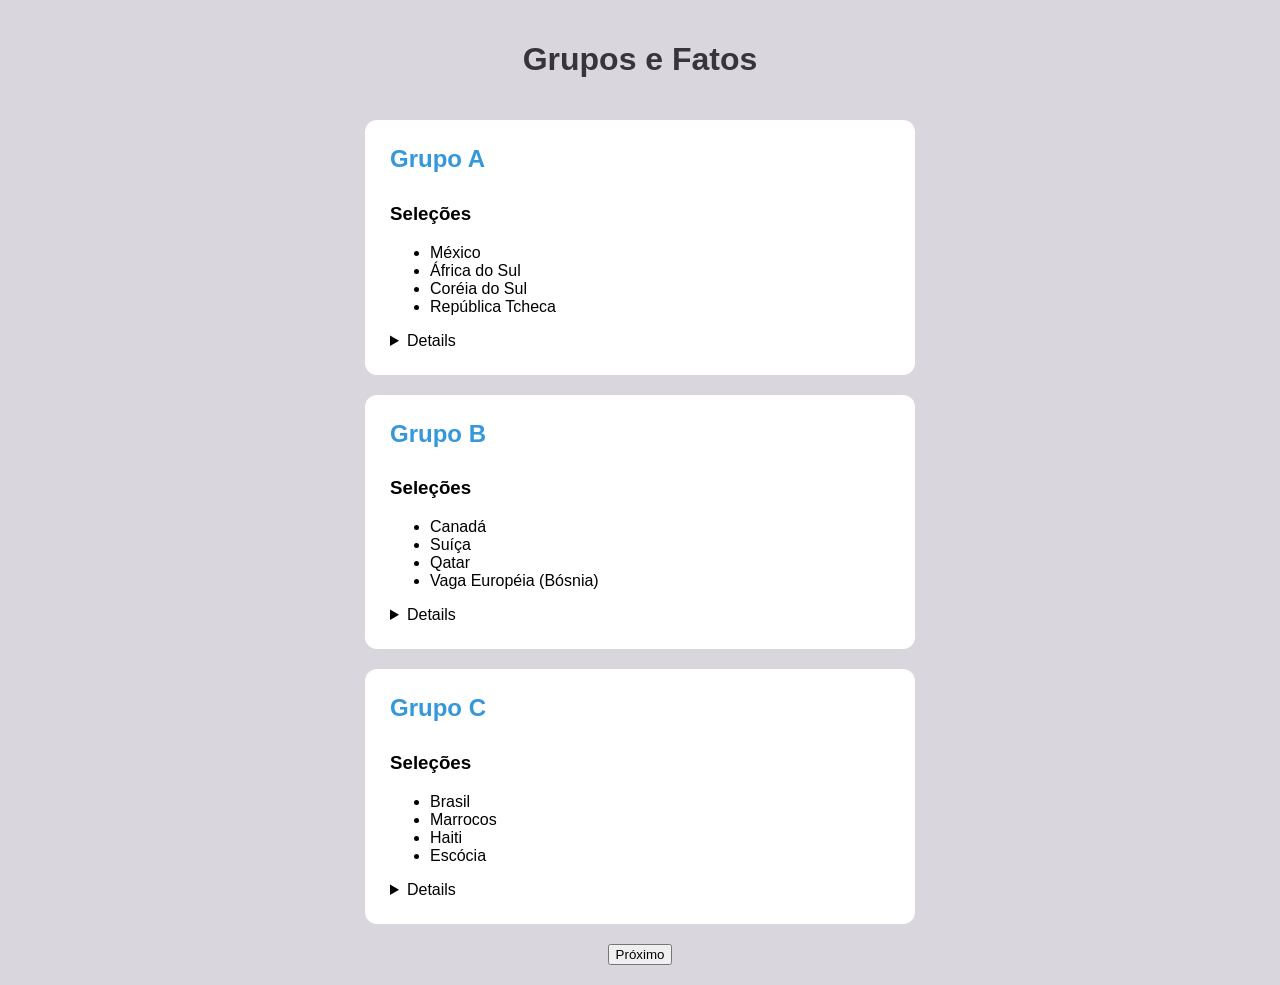
<file: Trabalhos/index.html>
<!DOCTYPE html>
<html lang="pt-br">
<head>
    <meta charset="UTF-8">
    <meta name="viewport" content="width=device-width, initial-scale=1.0">
    <link rel="stylesheet" href="style.css">
</head>
<body>
    <div class="container">
        <header>
            <h1>Grupos e Fatos</h1>
        </header>
    </div>

    <div class="grupo-a">
        <h2>Grupo A</h2>
        <h3>Seleções</h3>
        <ul>
            <li>México</li>
            <li>África do Sul</li>
            <li>Coréia do Sul</li>
            <li>República Tcheca</li>
        </ul>
        <details>Fatos: O jogo de abertura será México x África do Sul. Confrontos entre Coreia do Sul e seleções europeias já ocorreram em várias Copas, com histórico equilibrado.</details>
    </div>

    <div class="grupo-b">
        <h2>Grupo B</h2>
        <h3>Seleções</h3>
        <ul>
            <li>Canadá</li>
            <li>Suíça</li>
            <li>Qatar</li>
            <li>Vaga Européia (Bósnia)</li>
        </ul>
        <details>Fatos: O Canadá joga em casa, fator importante de desempenho. Catar e Suíça já se enfrentaram recentemente em amistosos internacionais.</details>
    </div>

    <div class="grupo-c">
        <h2>Grupo C</h2>
        <h3>Seleções</h3>
        <ul>
            <li>Brasil</li>
            <li>Marrocos</li>
            <li>Haiti</li>
            <li>Escócia</li>
        </ul>
        <details>Fatos: Brasil, Marrocos e Escócia já dividiram grupo em 1998. Brasil nunca perdeu para a Escócia em Copas.</details>
    </div>

    <button onclick="add()">Próximo</button>
    <script src="script.js"></script>
</body>
</html>
</file>
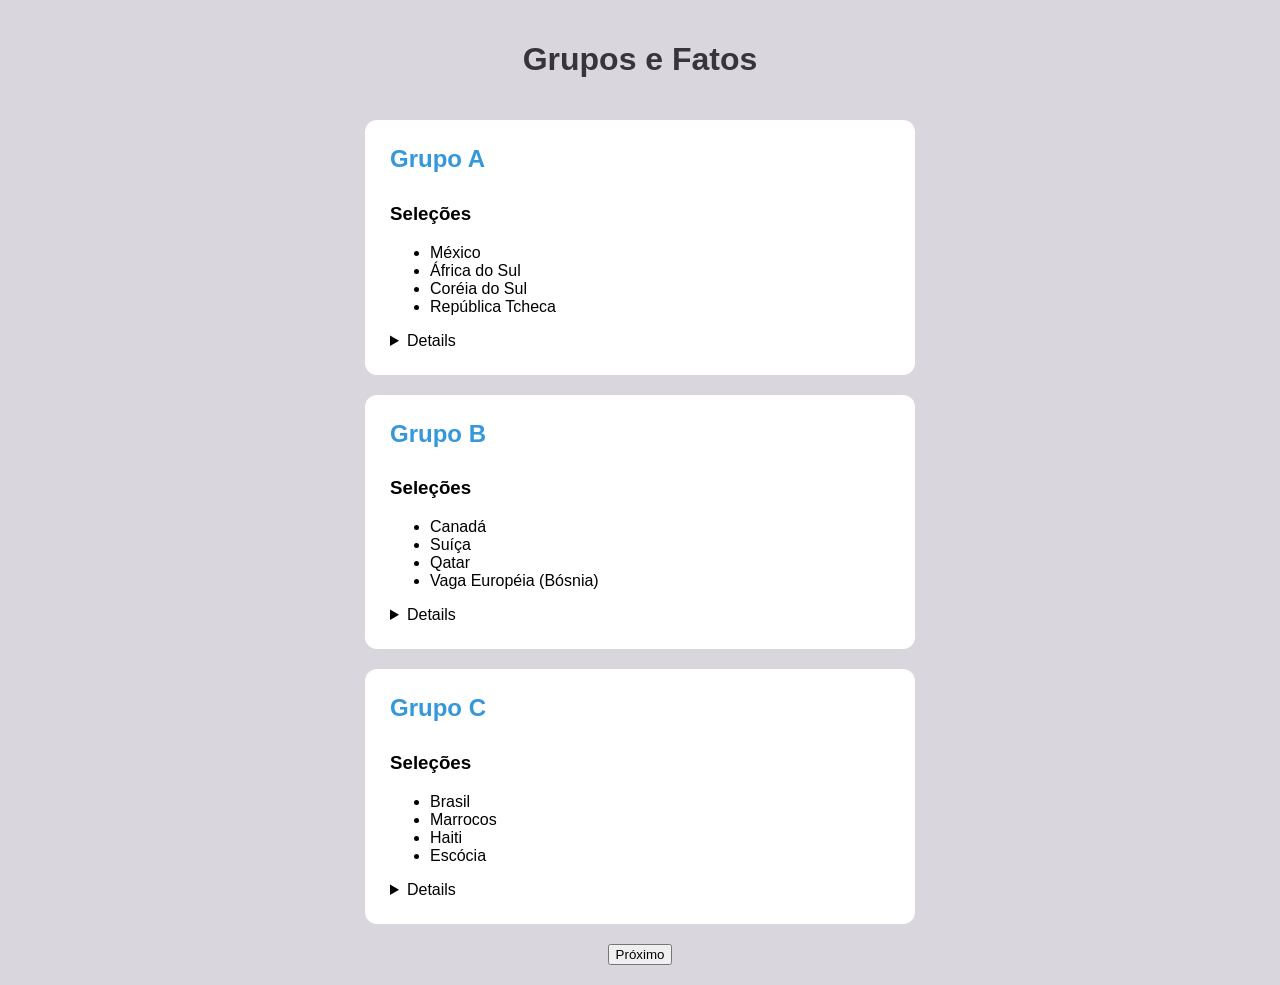
<file: Trabalhos/Prova/index.html>
<!DOCTYPE html>
<html lang="pt-br">
<head>
    <meta charset="UTF-8">
    <meta name="viewport" content="width=device-width, initial-scale=1.0">
    <link rel="stylesheet" href="style.css">
</head>
<body>
    <div class="container">
        <header>
            <h1>Grupos e Fatos</h1>
        </header>
    </div>

    <div class="grupo-a">
        <h2>Grupo A</h2>
        <h3>Seleções</h3>
        <ul>
            <li>México</li>
            <li>África do Sul</li>
            <li>Coréia do Sul</li>
            <li>República Tcheca</li>
        </ul>
        <details>Fatos: O jogo de abertura será México x África do Sul. Confrontos entre Coreia do Sul e seleções europeias já ocorreram em várias Copas, com histórico equilibrado.</details>
    </div>

    <div class="grupo-b">
        <h2>Grupo B</h2>
        <h3>Seleções</h3>
        <ul>
            <li>Canadá</li>
            <li>Suíça</li>
            <li>Qatar</li>
            <li>Vaga Européia (Bósnia)</li>
        </ul>
        <details>Fatos: O Canadá joga em casa, fator importante de desempenho. Catar e Suíça já se enfrentaram recentemente em amistosos internacionais.</details>
    </div>

    <div class="grupo-c">
        <h2>Grupo C</h2>
        <h3>Seleções</h3>
        <ul>
            <li>Brasil</li>
            <li>Marrocos</li>
            <li>Haiti</li>
            <li>Escócia</li>
        </ul>
        <details>Fatos: Brasil, Marrocos e Escócia já dividiram grupo em 1998. Brasil nunca perdeu para a Escócia em Copas.</details>
    </div>

    <button onclick="add()">Próximo</button>
    <script src="script.js"></script>
</body>
</html>
</file>
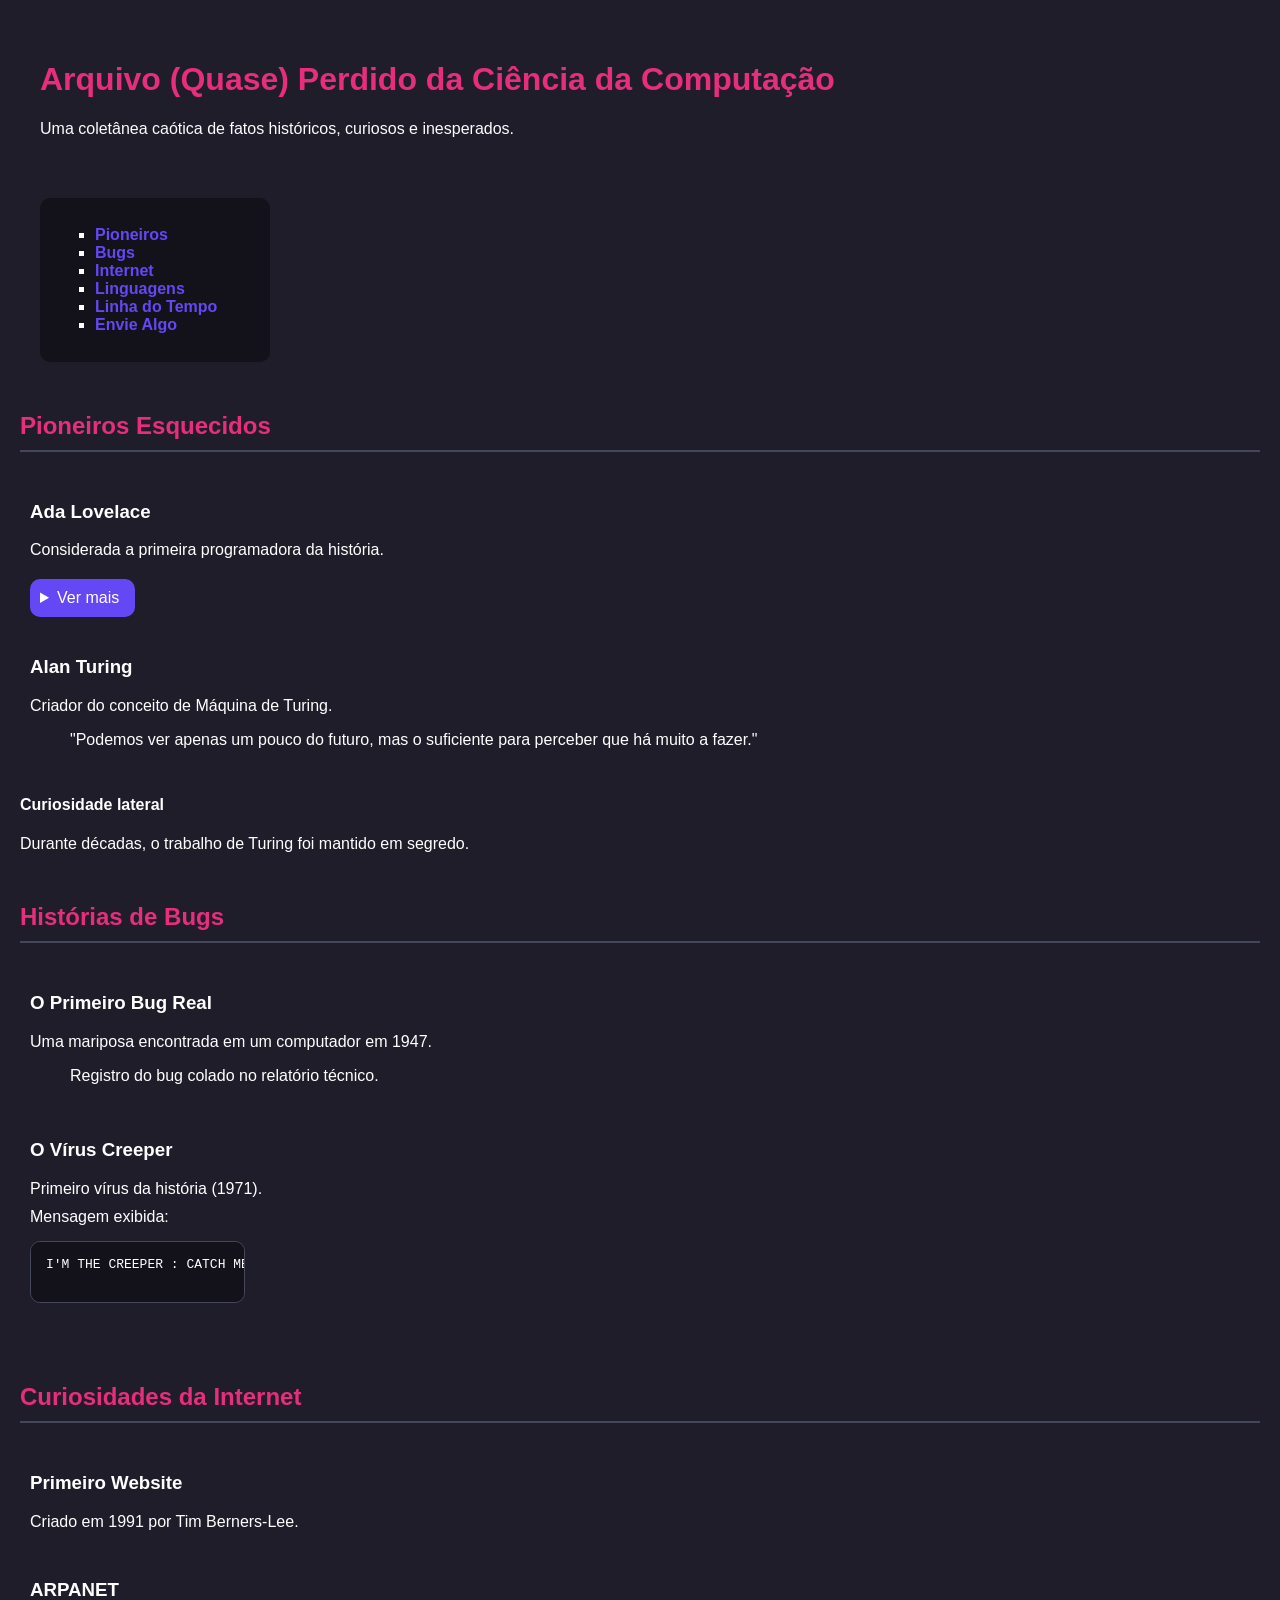
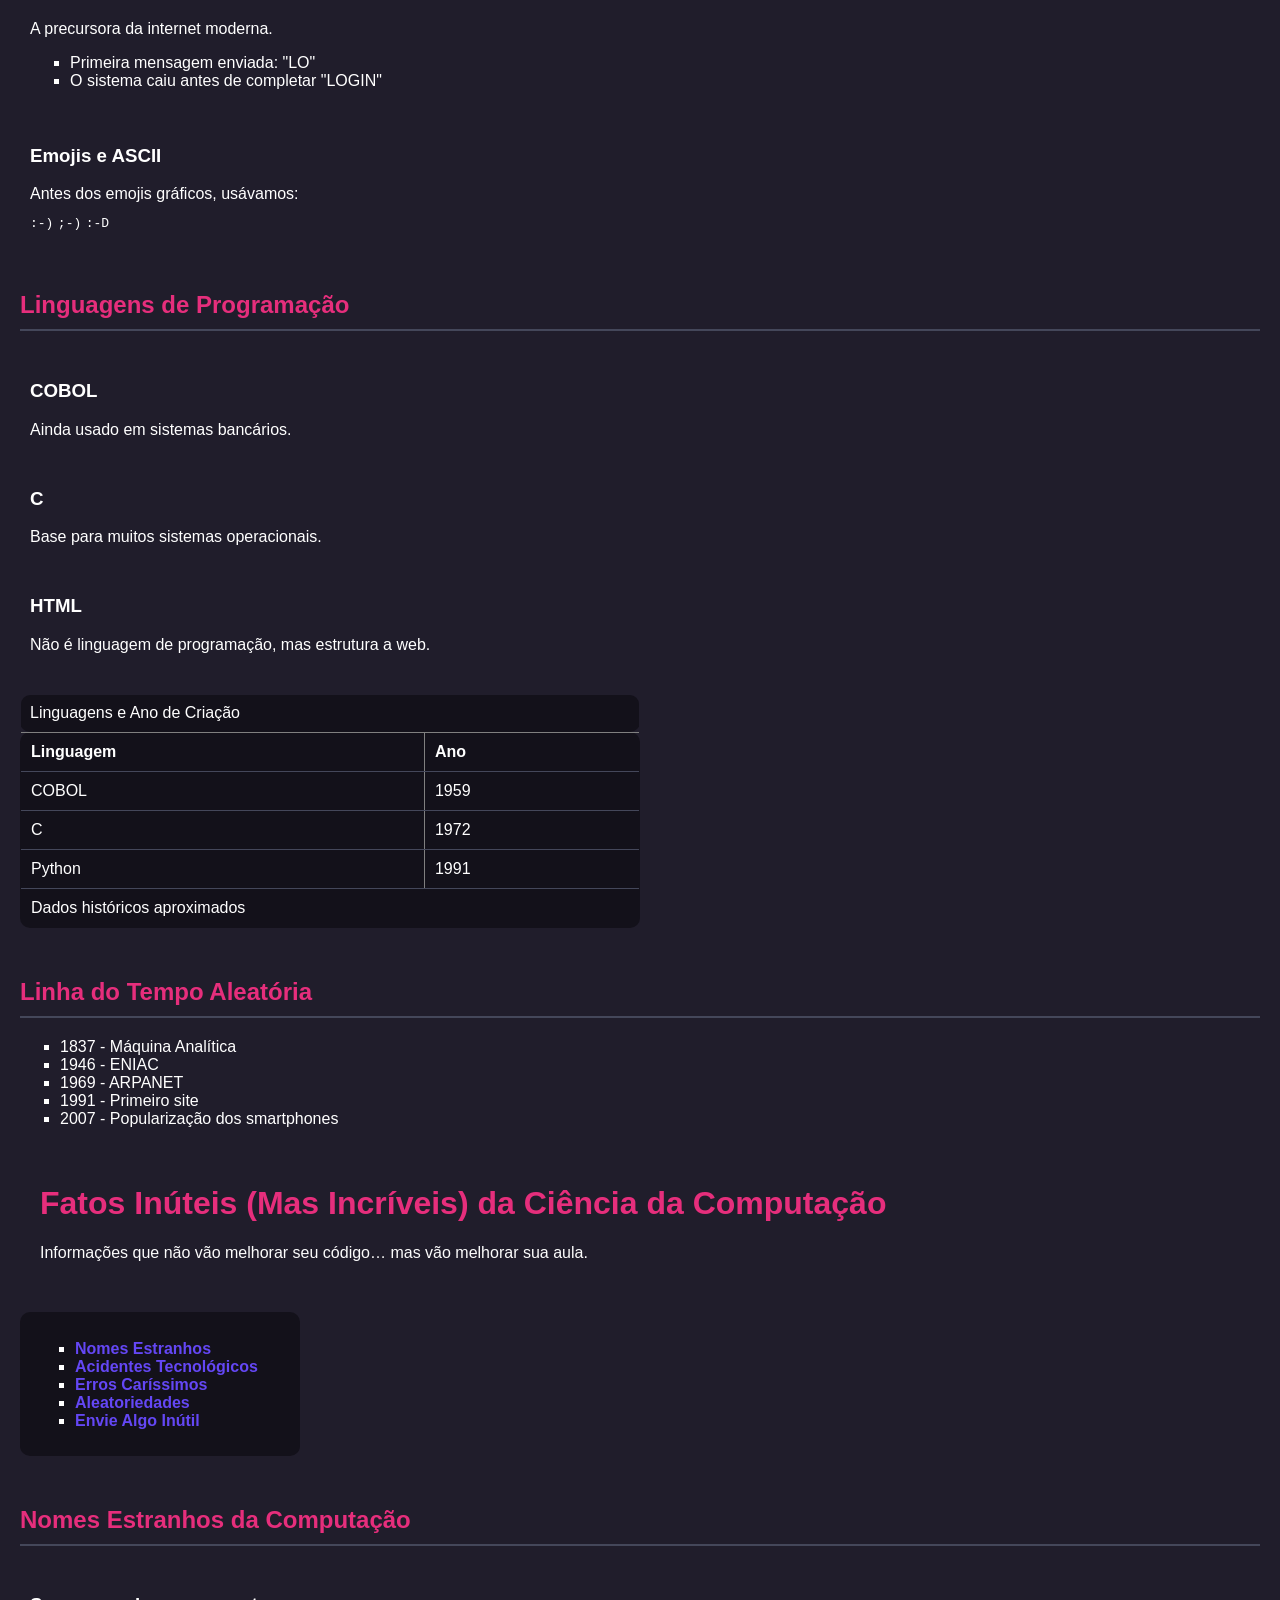
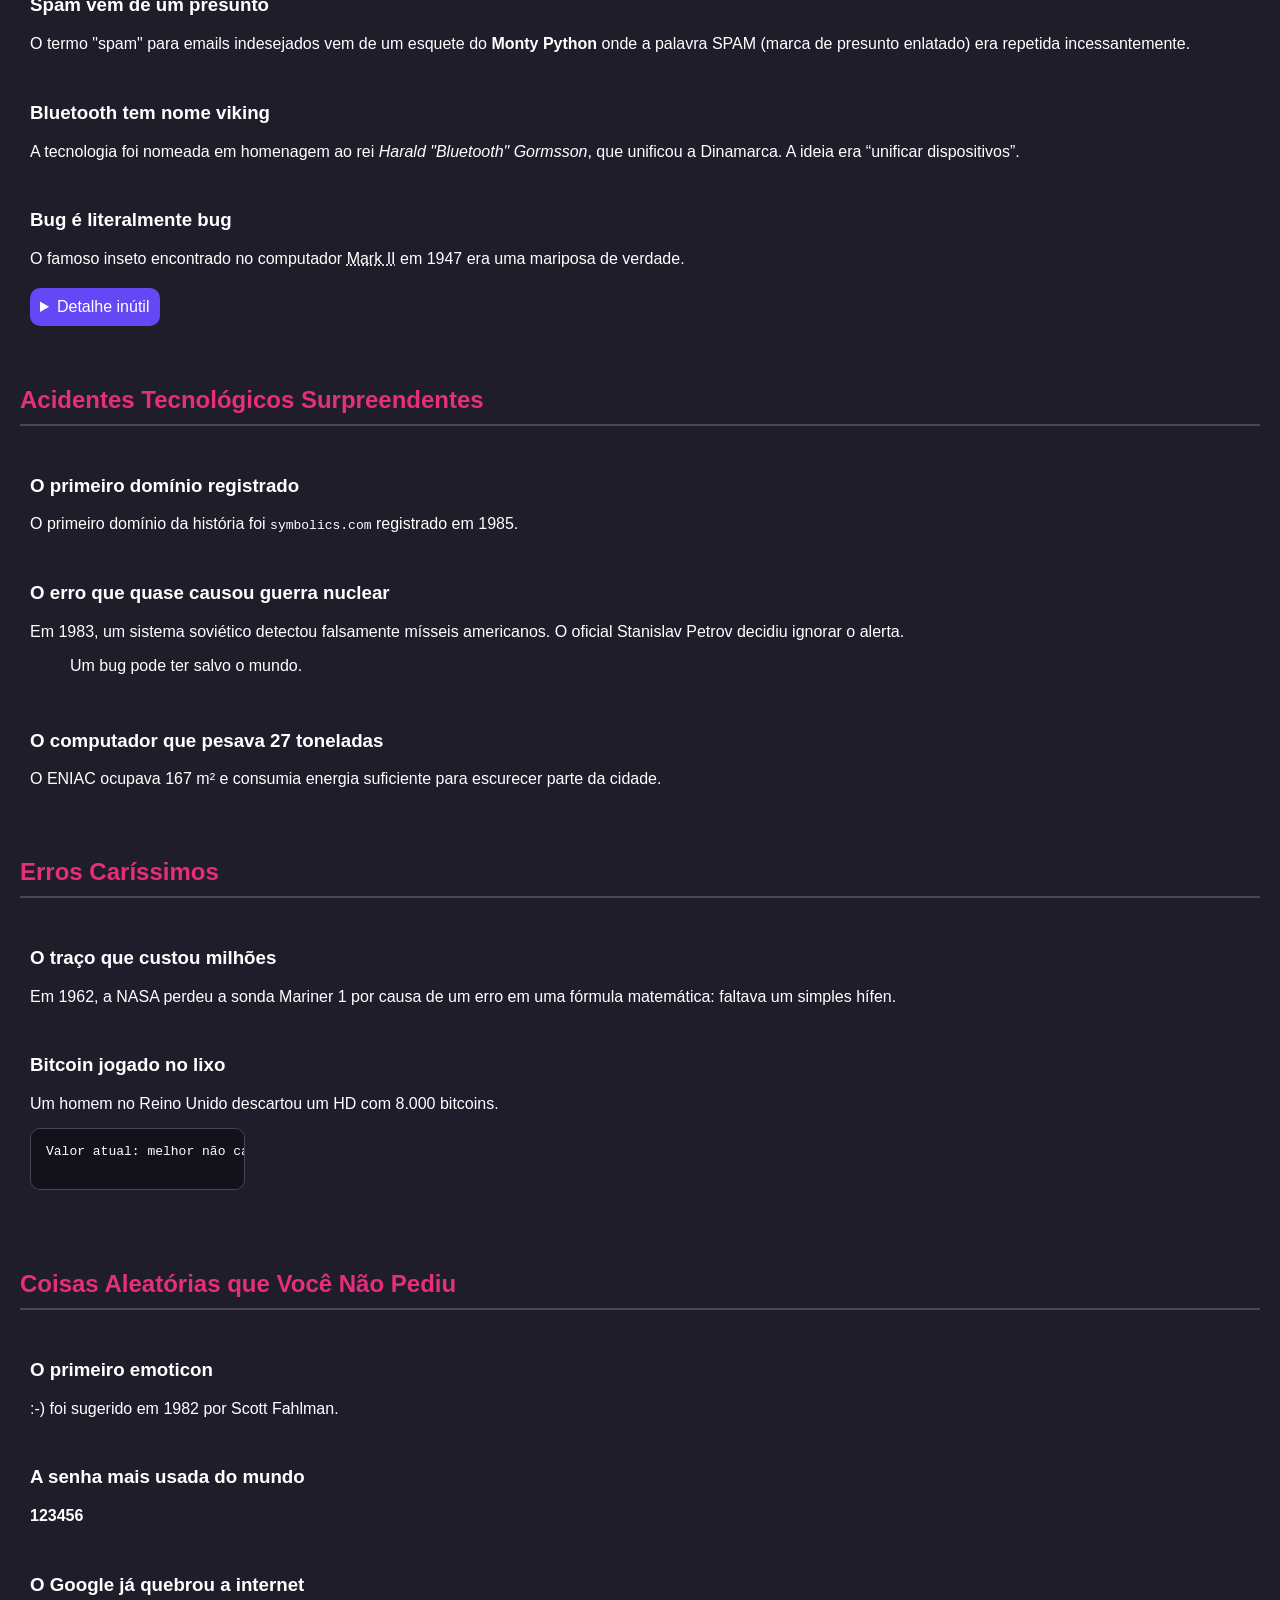
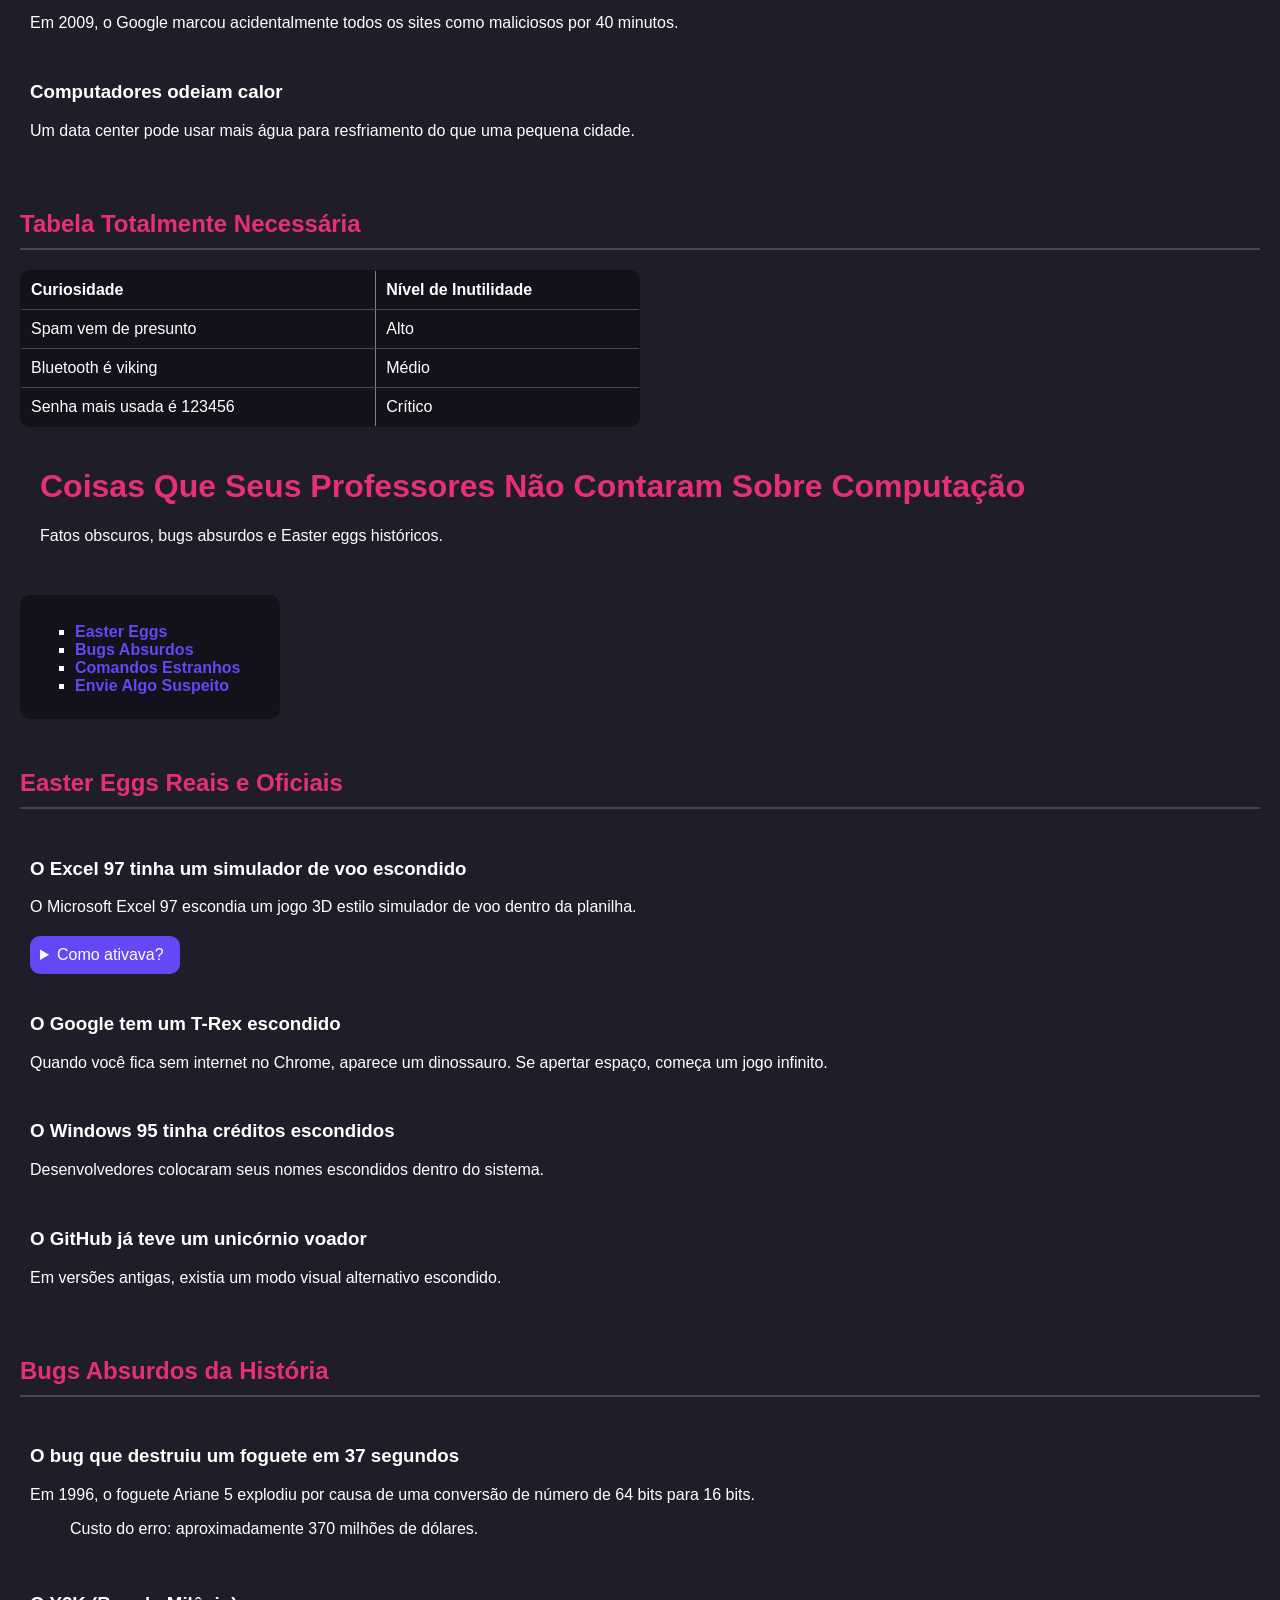
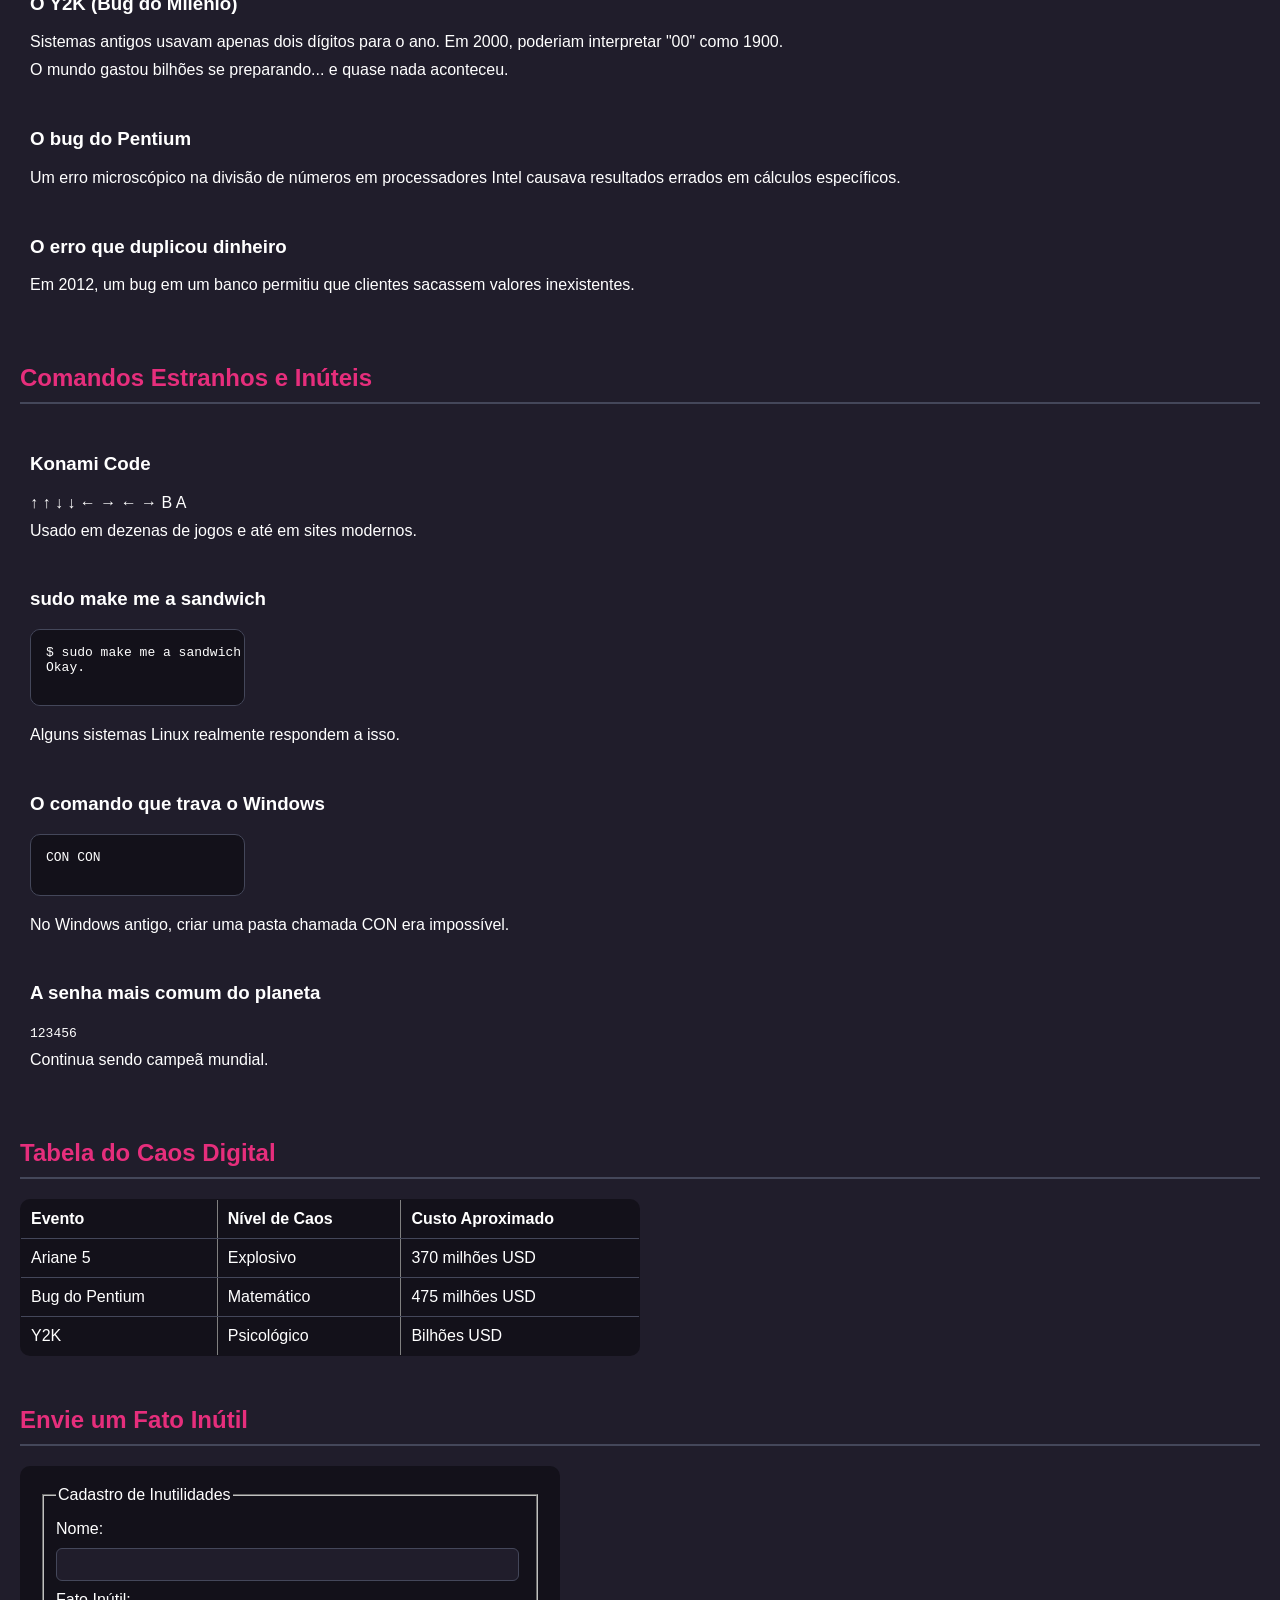
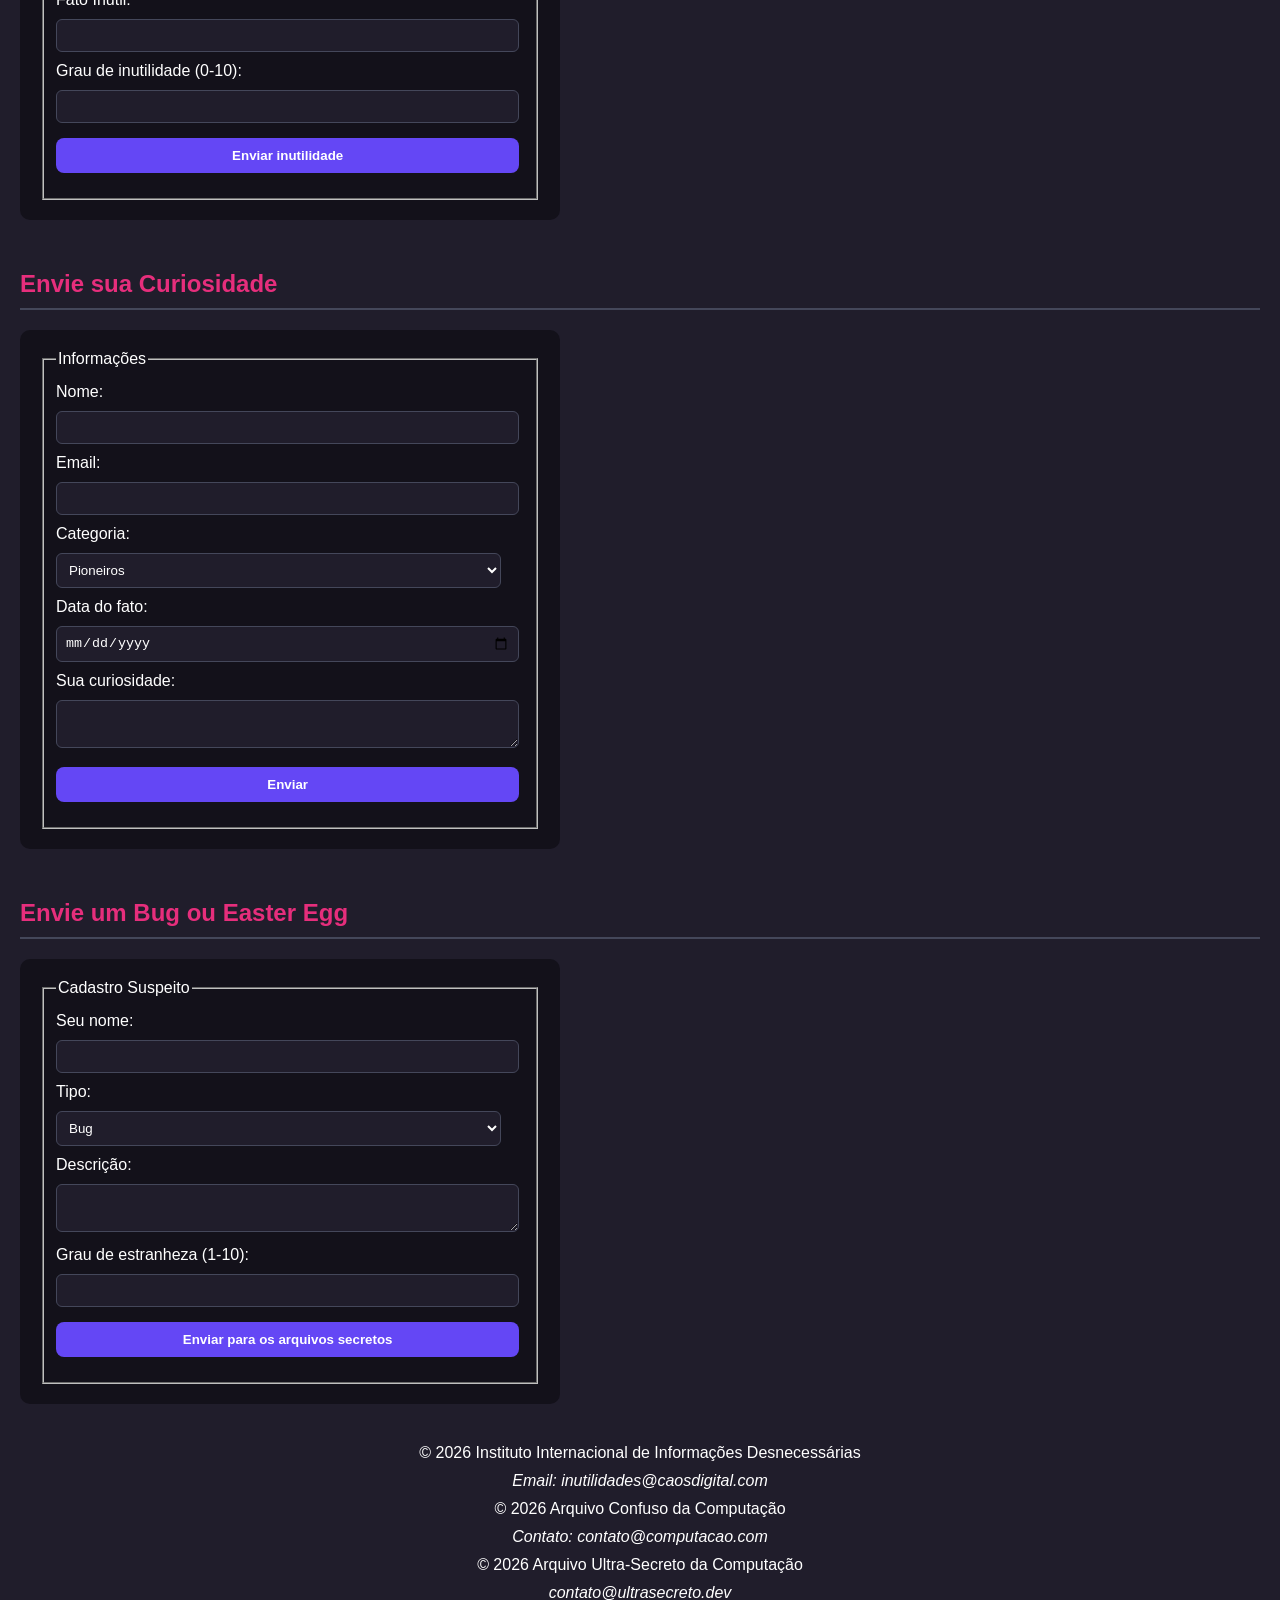
<file: Trabalhos/Trabalho3/index.html>
<!DOCTYPE html>
<html lang="pt-br">
<head>
    <meta charset="UTF-8">
    <meta name="description" content="Curiosidades e fatos históricos da Ciência da Computação">
    <meta name="author" content="Portal Computação">
    <meta name="viewport" content="width=device-width, initial-scale=1.0">
    <title>Arquivo Confuso da Computação</title>
    <link rel="stylesheet" href="style.css">
</head>

<body>

<div id="pagina">

    <header id="topo">
        <h1>Arquivo (Quase) Perdido da Ciência da Computação</h1>
        <p>Uma coletânea caótica de fatos históricos, curiosos e inesperados.</p>
    </header>

    <nav id="menu-principal">
        <ul>
            <li><a href="#pioneiros">Pioneiros</a></li>
            <li><a href="#bugs">Bugs</a></li>
            <li><a href="#internet">Internet</a></li>
            <li><a href="#linguagens">Linguagens</a></li>
            <li><a href="#linha-do-tempo">Linha do Tempo</a></li>
            <li><a href="#formulario">Envie Algo</a></li>
        </ul>
    </nav>

    <main>

        <section id="pioneiros">
            <h2>Pioneiros Esquecidos</h2>

            <article>
                <h3>Ada Lovelace</h3>
                <p>Considerada a primeira programadora da história.</p>
                <details>
                    <summary id="resume1">Ver mais</summary>
                    <p>Ela escreveu um algoritmo para a Máquina Analítica no século XIX.</p>
                </details>
            </article>

            <article>
                <h3>Alan Turing</h3>
                <p>Criador do conceito de Máquina de Turing.</p>
                <blockquote>
                    "Podemos ver apenas um pouco do futuro, mas o suficiente para perceber que há muito a fazer."
                </blockquote>
            </article>

            <aside>
                <h4>Curiosidade lateral</h4>
                <p>Durante décadas, o trabalho de Turing foi mantido em segredo.</p>
            </aside>
        </section>

        <section id="bugs">
            <h2>Histórias de Bugs</h2>

            <article>
                <h3>O Primeiro Bug Real</h3>
                <p>Uma mariposa encontrada em um computador em 1947.</p>
                <figure>
                    <figcaption>Registro do bug colado no relatório técnico.</figcaption>
                </figure>
            </article>

            <article>
                <h3>O Vírus Creeper</h3>
                <p>Primeiro vírus da história (1971).</p>
                <p>Mensagem exibida:</p>
                <pre>
I'M THE CREEPER : CATCH ME IF YOU CAN
                </pre>
            </article>
        </section>

        <section id="internet">
            <h2>Curiosidades da Internet</h2>

            <article>
                <h3>Primeiro Website</h3>
                <p>Criado em 1991 por Tim Berners-Lee.</p>
            </article>

            <article>
                <h3>ARPANET</h3>
                <p>A precursora da internet moderna.</p>
                <ul>
                    <li>Primeira mensagem enviada: "LO"</li>
                    <li>O sistema caiu antes de completar "LOGIN"</li>
                </ul>
            </article>

            <article>
                <h3>Emojis e ASCII</h3>
                <p>Antes dos emojis gráficos, usávamos:</p>
                <code>:-)</code>
                <code>;-)</code>
                <code>:-D</code>
            </article>
        </section>

        <section id="linguagens">
            <h2>Linguagens de Programação</h2>

            <article>
                <h3>COBOL</h3>
                <p>Ainda usado em sistemas bancários.</p>
            </article>

            <article>
                <h3>C</h3>
                <p>Base para muitos sistemas operacionais.</p>
            </article>

            <article>
                <h3>HTML</h3>
                <p>Não é linguagem de programação, mas estrutura a web.</p>
            </article>

            <div>
                <table border="1">
                    <caption>Linguagens e Ano de Criação</caption>
                    <thead>
                        <tr>
                            <th>Linguagem</th>
                            <th>Ano</th>
                        </tr>
                    </thead>
                    <tbody>
                        <tr>
                            <td>COBOL</td>
                            <td>1959</td>
                        </tr>
                        <tr>
                            <td>C</td>
                            <td>1972</td>
                        </tr>
                        <tr>
                            <td>Python</td>
                            <td>1991</td>
                        </tr>
                    </tbody>
                    <tfoot>
                        <tr>
                            <td colspan="2">Dados históricos aproximados</td>
                        </tr>
                    </tfoot>
                </table>
            </div>
        </section>

        <section id="linha-do-tempo">
            <h2>Linha do Tempo Aleatória</h2>

            <ol>
                <li>1837 - Máquina Analítica</li>
                <li>1946 - ENIAC</li>
                <li>1969 - ARPANET</li>
                <li>1991 - Primeiro site</li>
                <li>2007 - Popularização dos smartphones</li>
            </ol>
        </section>


</div>


<header>
    <h1>Fatos Inúteis (Mas Incríveis) da Ciência da Computação</h1>
    <p>Informações que não vão melhorar seu código… mas vão melhorar sua aula.</p>
</header>

<nav id="nomes-nav">
    <ul>
        <li><a href="#nomes">Nomes Estranhos</a></li>
        <li><a href="#acidentes">Acidentes Tecnológicos</a></li>
        <li><a href="#dinheiro">Erros Caríssimos</a></li>
        <li><a href="#aleatorio">Aleatoriedades</a></li>
        <li><a href="#form">Envie Algo Inútil</a></li>
    </ul>
</nav>



<section id="nomes">
    <h2>Nomes Estranhos da Computação</h2>

    <article>
        <h3>Spam vem de um presunto</h3>
        <p>
            O termo "spam" para emails indesejados vem de um esquete do 
            <strong>Monty Python</strong> onde a palavra SPAM (marca de presunto enlatado) 
            era repetida incessantemente.
        </p>
    </article>

    <article>
        <h3>Bluetooth tem nome viking</h3>
        <p>
            A tecnologia foi nomeada em homenagem ao rei 
            <em>Harald "Bluetooth" Gormsson</em>, que unificou a Dinamarca.
            A ideia era “unificar dispositivos”.
        </p>
    </article>

    <article>
        <h3>Bug é literalmente bug</h3>
        <p>
            O famoso inseto encontrado no computador 
            <abbr title="Harvard Mark II">Mark II</abbr> em 1947 
            era uma mariposa de verdade.
        </p>
        <details>
            <summary id="resume2">Detalhe inútil</summary>
            <p>O inseto ainda está preservado em um museu.</p>
        </details>
    </article>

</section>


<section id="acidentes">

    <h2>Acidentes Tecnológicos Surpreendentes</h2>

    <article>
        <h3>O primeiro domínio registrado</h3>
        <p>
            O primeiro domínio da história foi 
            <code>symbolics.com</code> registrado em 1985.
        </p>
    </article>

    <article>
        <h3>O erro que quase causou guerra nuclear</h3>
        <p>
            Em 1983, um sistema soviético detectou falsamente mísseis americanos.
            O oficial Stanislav Petrov decidiu ignorar o alerta.
        </p>
        <blockquote>
            Um bug pode ter salvo o mundo.
        </blockquote>
    </article>

    <article>
        <h3>O computador que pesava 27 toneladas</h3>
        <p>
            O ENIAC ocupava 167 m² e consumia energia suficiente para escurecer parte da cidade.
        </p>
    </article>

</section>


<section id="dinheiro">

    <h2>Erros Caríssimos</h2>

    <article>
        <h3>O traço que custou milhões</h3>
        <p>
            Em 1962, a NASA perdeu a sonda Mariner 1 por causa de um erro em uma fórmula matemática:
            faltava um simples hífen.
        </p>
    </article>

    <article>
        <h3>Bitcoin jogado no lixo</h3>
        <p>
            Um homem no Reino Unido descartou um HD com 8.000 bitcoins.
        </p>
        <pre>
Valor atual: melhor não calcular.
        </pre>
    </article>

</section>


<section id="aleatorio">

    <h2>Coisas Aleatórias que Você Não Pediu</h2>

    <article>
        <h3>O primeiro emoticon</h3>
        <p>
            :-) foi sugerido em 1982 por Scott Fahlman.
        </p>
    </article>

    <article>
        <h3>A senha mais usada do mundo</h3>
        <p><strong>123456</strong></p>
    </article>

    <article>
        <h3>O Google já quebrou a internet</h3>
        <p>
            Em 2009, o Google marcou acidentalmente todos os sites como maliciosos por 40 minutos.
        </p>
    </article>

    <article>
        <h3>Computadores odeiam calor</h3>
        <p>
            Um data center pode usar mais água para resfriamento do que uma pequena cidade.
        </p>
    </article>

</section>


<section>

    <h2>Tabela Totalmente Necessária</h2>

    <table border="1">
        <tr>
            <th>Curiosidade</th>
            <th>Nível de Inutilidade</th>
        </tr>
        <tr>
            <td>Spam vem de presunto</td>
            <td>Alto</td>
        </tr>
        <tr>
            <td>Bluetooth é viking</td>
            <td>Médio</td>
        </tr>
        <tr>
            <td>Senha mais usada é 123456</td>
            <td>Crítico</td>
        </tr>
    </table>

</section>

<header>
    <h1>Coisas Que Seus Professores Não Contaram Sobre Computação</h1>
    <p>Fatos obscuros, bugs absurdos e Easter eggs históricos.</p>
</header>

<nav id="easter-nav">
    <ul>
        <li><a href="#easter-eggs">Easter Eggs</a></li>
        <li><a href="#bugs-absurdos">Bugs Absurdos</a></li>
        <li><a href="#comandos-secretos">Comandos Estranhos</a></li>
        <li><a href="#formulario-secreto">Envie Algo Suspeito</a></li>
    </ul>
</nav>


<section id="easter-eggs">

    <h2>Easter Eggs Reais e Oficiais</h2>

    <article>
        <h3>O Excel 97 tinha um simulador de voo escondido</h3>
        <p>
            O Microsoft Excel 97 escondia um jogo 3D estilo simulador de voo 
            dentro da planilha.
        </p>
        <details>
            <summary id="resume3">Como ativava?</summary>
            <p>Era preciso selecionar células específicas e usar combinações absurdas de teclado.</p>
        </details>
    </article>

    <article>
        <h3>O Google tem um T-Rex escondido</h3>
        <p>
            Quando você fica sem internet no Chrome, aparece um dinossauro.
            Se apertar espaço, começa um jogo infinito.
        </p>
    </article>

    <article>
        <h3>O Windows 95 tinha créditos escondidos</h3>
        <p>
            Desenvolvedores colocaram seus nomes escondidos dentro do sistema.
        </p>
    </article>

    <article>
        <h3>O GitHub já teve um unicórnio voador</h3>
        <p>
            Em versões antigas, existia um modo visual alternativo escondido.
        </p>
    </article>

</section>



<section id="bugs-absurdos">

    <h2>Bugs Absurdos da História</h2>

    <article>
        <h3>O bug que destruiu um foguete em 37 segundos</h3>
        <p>
            Em 1996, o foguete Ariane 5 explodiu por causa de uma conversão de número
            de 64 bits para 16 bits.
        </p>
        <blockquote>
            Custo do erro: aproximadamente 370 milhões de dólares.
        </blockquote>
    </article>

    <article>
        <h3>O Y2K (Bug do Milênio)</h3>
        <p>
            Sistemas antigos usavam apenas dois dígitos para o ano.
            Em 2000, poderiam interpretar "00" como 1900.
        </p>
        <p>
            O mundo gastou bilhões se preparando... e quase nada aconteceu.
        </p>
    </article>

    <article>
        <h3>O bug do Pentium</h3>
        <p>
            Um erro microscópico na divisão de números em processadores Intel
            causava resultados errados em cálculos específicos.
        </p>
    </article>

    <article>
        <h3>O erro que duplicou dinheiro</h3>
        <p>
            Em 2012, um bug em um banco permitiu que clientes sacassem valores inexistentes.
        </p>
    </article>

</section>



<section id="comandos-secretos">

    <h2>Comandos Estranhos e Inúteis</h2>

    <article>
        <h3>Konami Code</h3>
        <p>
            ↑ ↑ ↓ ↓ ← → ← → B A
        </p>
        <p>
            Usado em dezenas de jogos e até em sites modernos.
        </p>
    </article>

    <article>
        <h3>sudo make me a sandwich</h3>
        <pre>
$ sudo make me a sandwich
Okay.
        </pre>
        <p>Alguns sistemas Linux realmente respondem a isso.</p>
    </article>

    <article>
        <h3>O comando que trava o Windows</h3>
        <pre>
CON CON
        </pre>
        <p>
            No Windows antigo, criar uma pasta chamada CON era impossível.
        </p>
    </article>

    <article>
        <h3>A senha mais comum do planeta</h3>
        <code>123456</code>
        <p>
            Continua sendo campeã mundial.
        </p>
    </article>

</section>



<section>

    <h2>Tabela do Caos Digital</h2>

    <table border="1">
        <tr>
            <th>Evento</th>
            <th>Nível de Caos</th>
            <th>Custo Aproximado</th>
        </tr>
        <tr>
            <td>Ariane 5</td>
            <td>Explosivo</td>
            <td>370 milhões USD</td>
        </tr>
        <tr>
            <td>Bug do Pentium</td>
            <td>Matemático</td>
            <td>475 milhões USD</td>
        </tr>
        <tr>
            <td>Y2K</td>
            <td>Psicológico</td>
            <td>Bilhões USD</td>
        </tr>
    </table>

</section>


<section id="form">

    <h2>Envie um Fato Inútil</h2>

    <form>
        <fieldset>
            <legend>Cadastro de Inutilidades</legend>

            <label>Nome:</label>
            <input type="text" name="nome">

            <label>Fato Inútil:</label>
            <input type="text" name="fato">

            <label>Grau de inutilidade (0-10):</label>
            <input type="number" name="grau" min="0" max="10">

            <input type="submit" value="Enviar inutilidade">
        </fieldset>
    </form>
    
</section>
 <section id="formulario">
            <h2>Envie sua Curiosidade</h2>

            <form>
                <fieldset>
                    <legend>Informações</legend>

                    <label>Nome:</label>
                    <input type="text" name="nome">

                    <label>Email:</label>
                    <input type="email" name="email">

                    <label>Categoria:</label>
                    <select name="categoria">
                        <option>Pioneiros</option>
                        <option>Bugs</option>
                        <option>Internet</option>
                        <option>Linguagens</option>
                    </select>

                    <label>Data do fato:</label>
                    <input type="date" name="data">

                    <label>Sua curiosidade:</label>
                    <textarea name="curiosidade"></textarea>

                    <input type="submit" value="Enviar">
                </fieldset>
            </form>
        </section>

    
<section id="formulario-secreto">

    <h2>Envie um Bug ou Easter Egg</h2>

    <form>
        <fieldset>
            <legend>Cadastro Suspeito</legend>

            <label>Seu nome:</label>
            <input type="text" name="nome">

            <label>Tipo:</label>
            <select name="tipo">
                <option>Bug</option>
                <option>Easter Egg</option>
                <option>Comando estranho</option>
            </select>

            <label>Descrição:</label>
            <textarea name="descricao"></textarea>

            <label>Grau de estranheza (1-10):</label>
            <input type="number" min="1" max="10">

            <input type="submit" value="Enviar para os arquivos secretos">
        </fieldset>
    </form>

</section>


</main>
</body>
<footer>
    <p>© 2026 Instituto Internacional de Informações Desnecessárias</p>
    <address>Email: inutilidades@caosdigital.com</address>
      <p>&copy; 2026 Arquivo Confuso da Computação</p>
        <address>
            Contato: contato@computacao.com
        </address>
         <p>© 2026 Arquivo Ultra-Secreto da Computação</p>
    <address>contato@ultrasecreto.dev</address>
</footer>

</div>

</body>
</html>
</file>
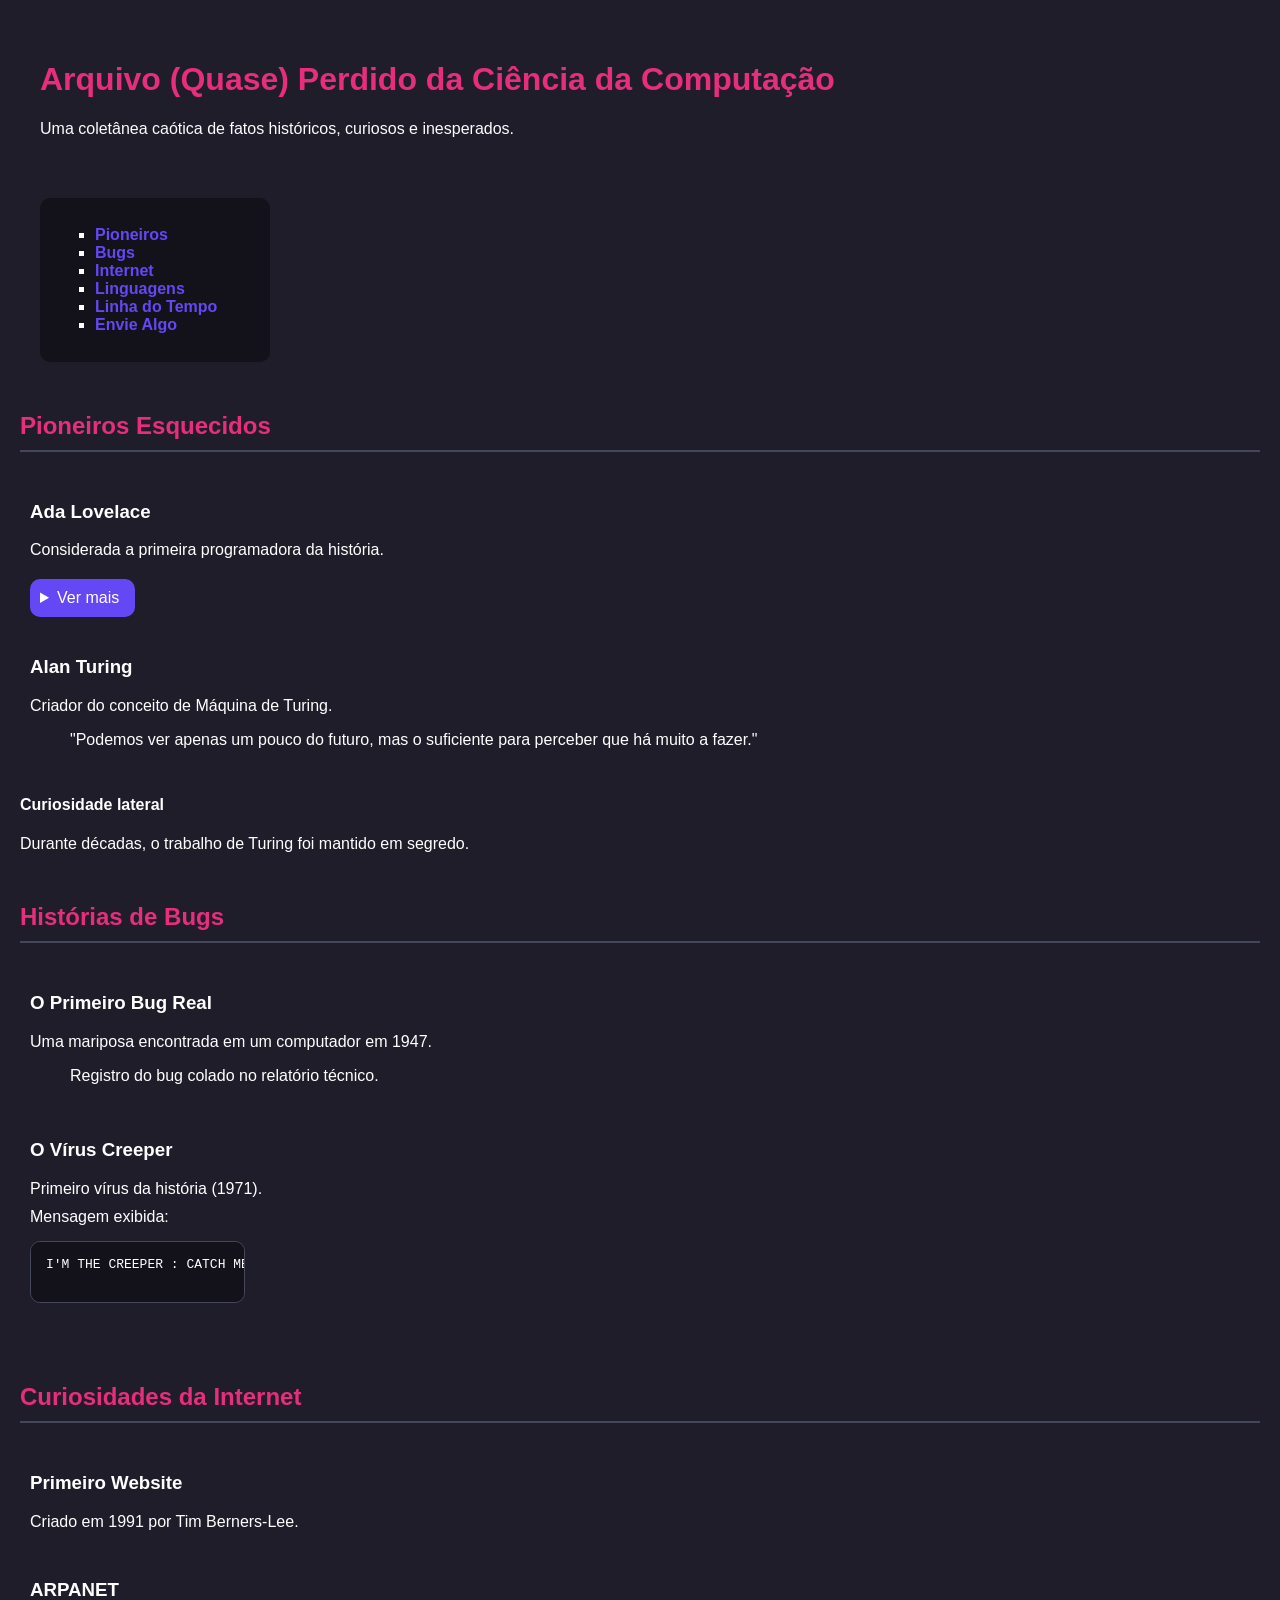
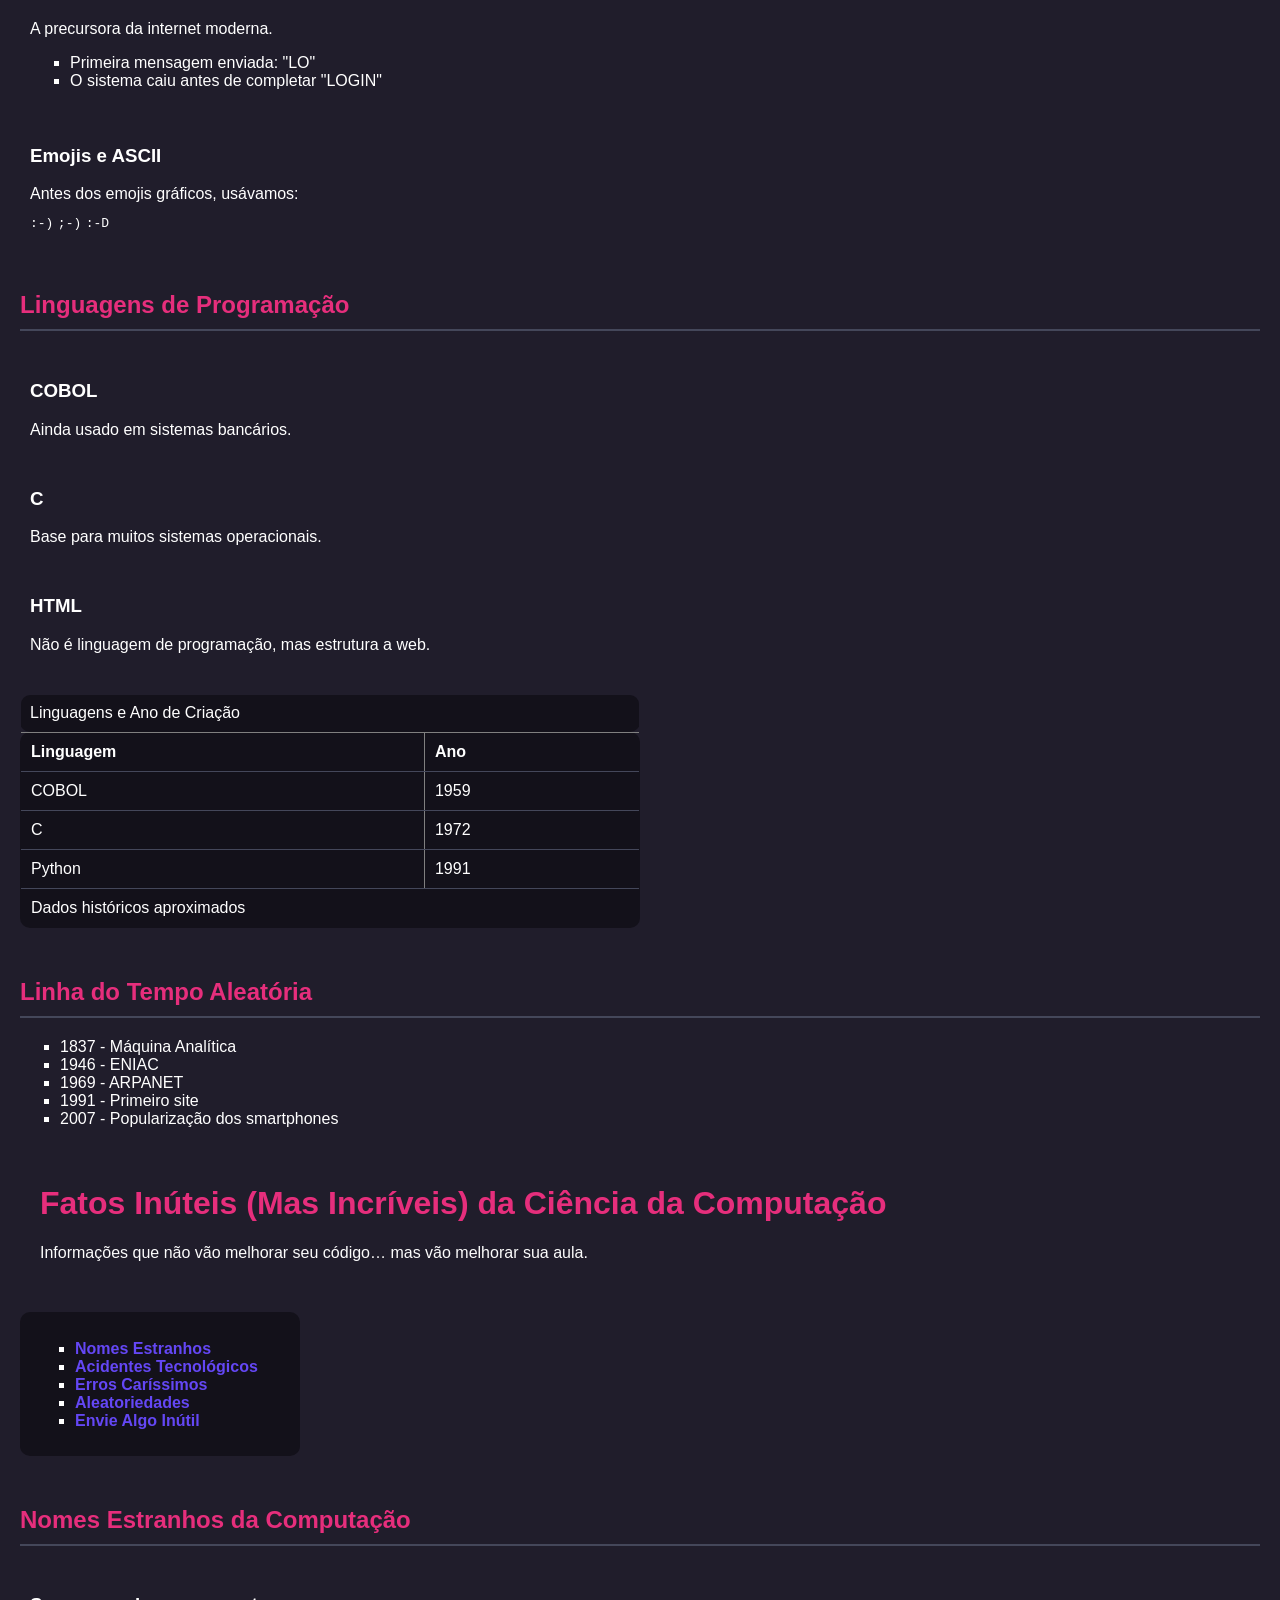
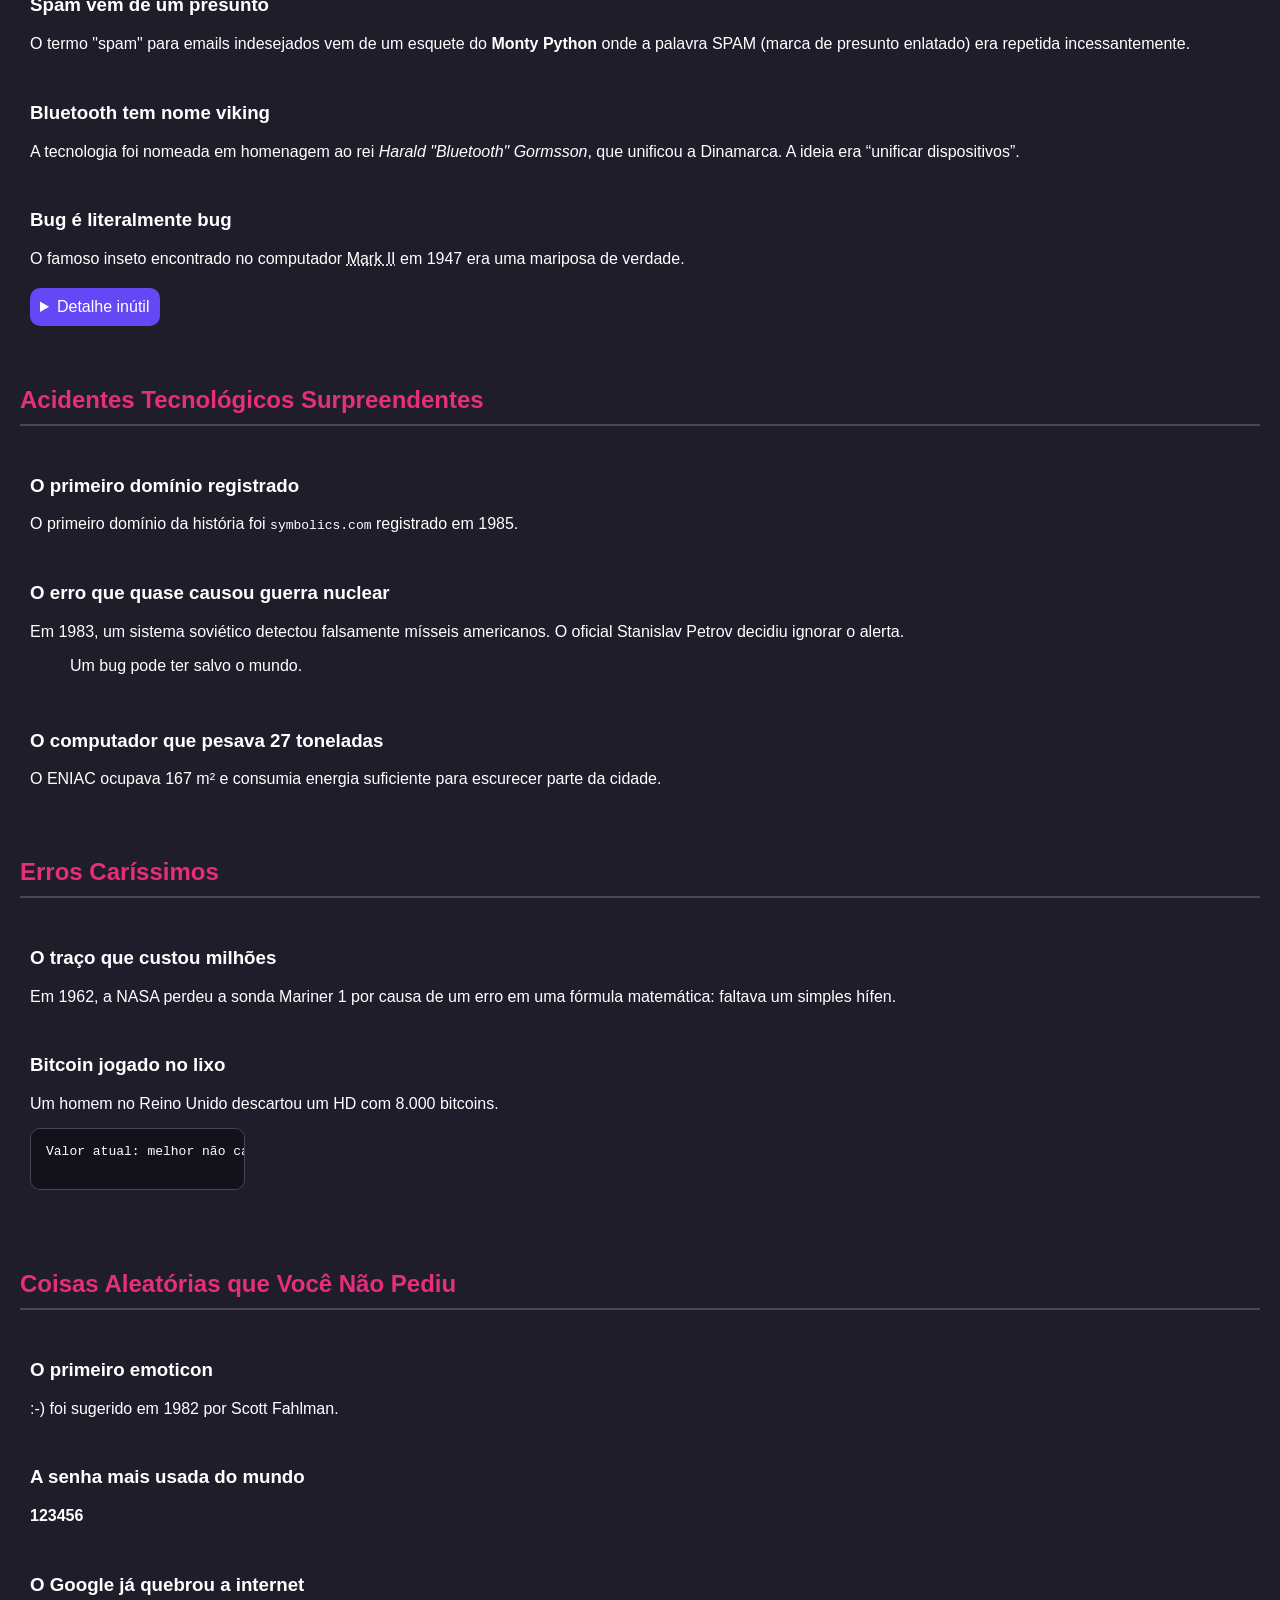
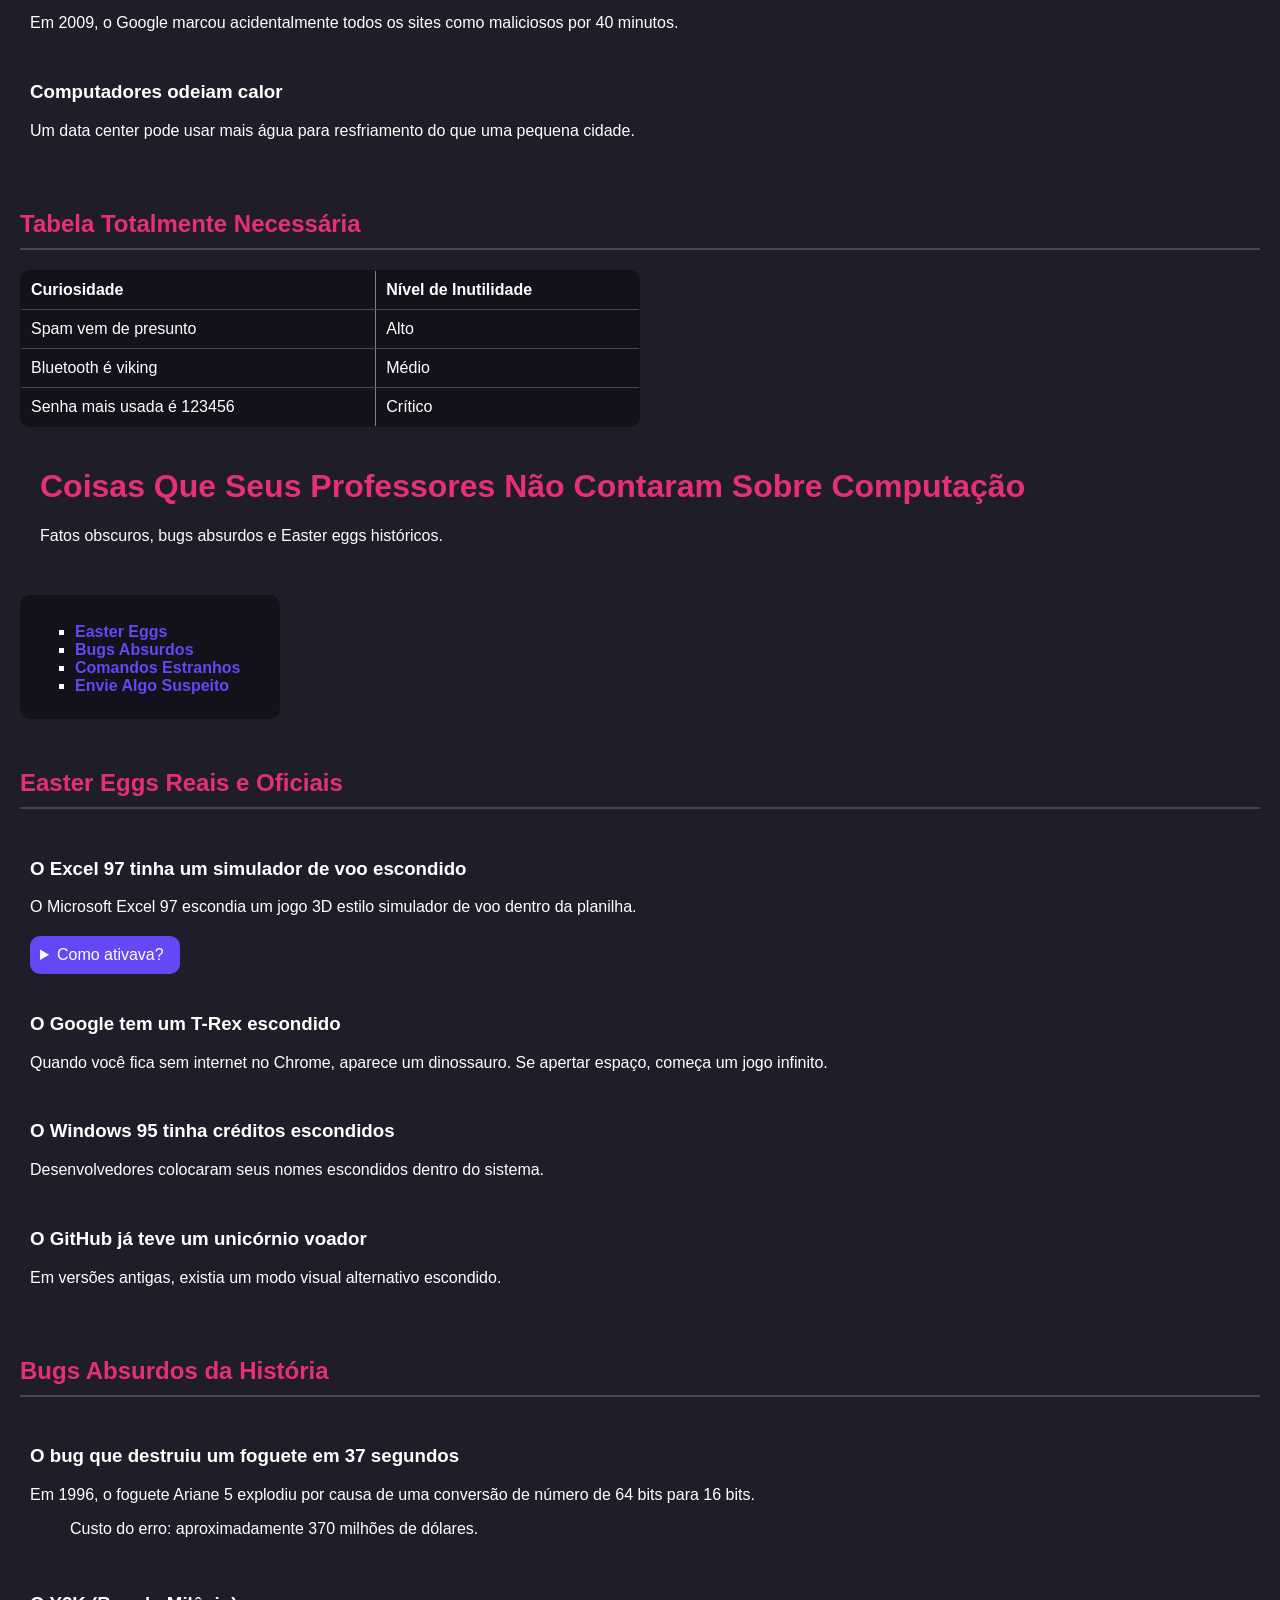
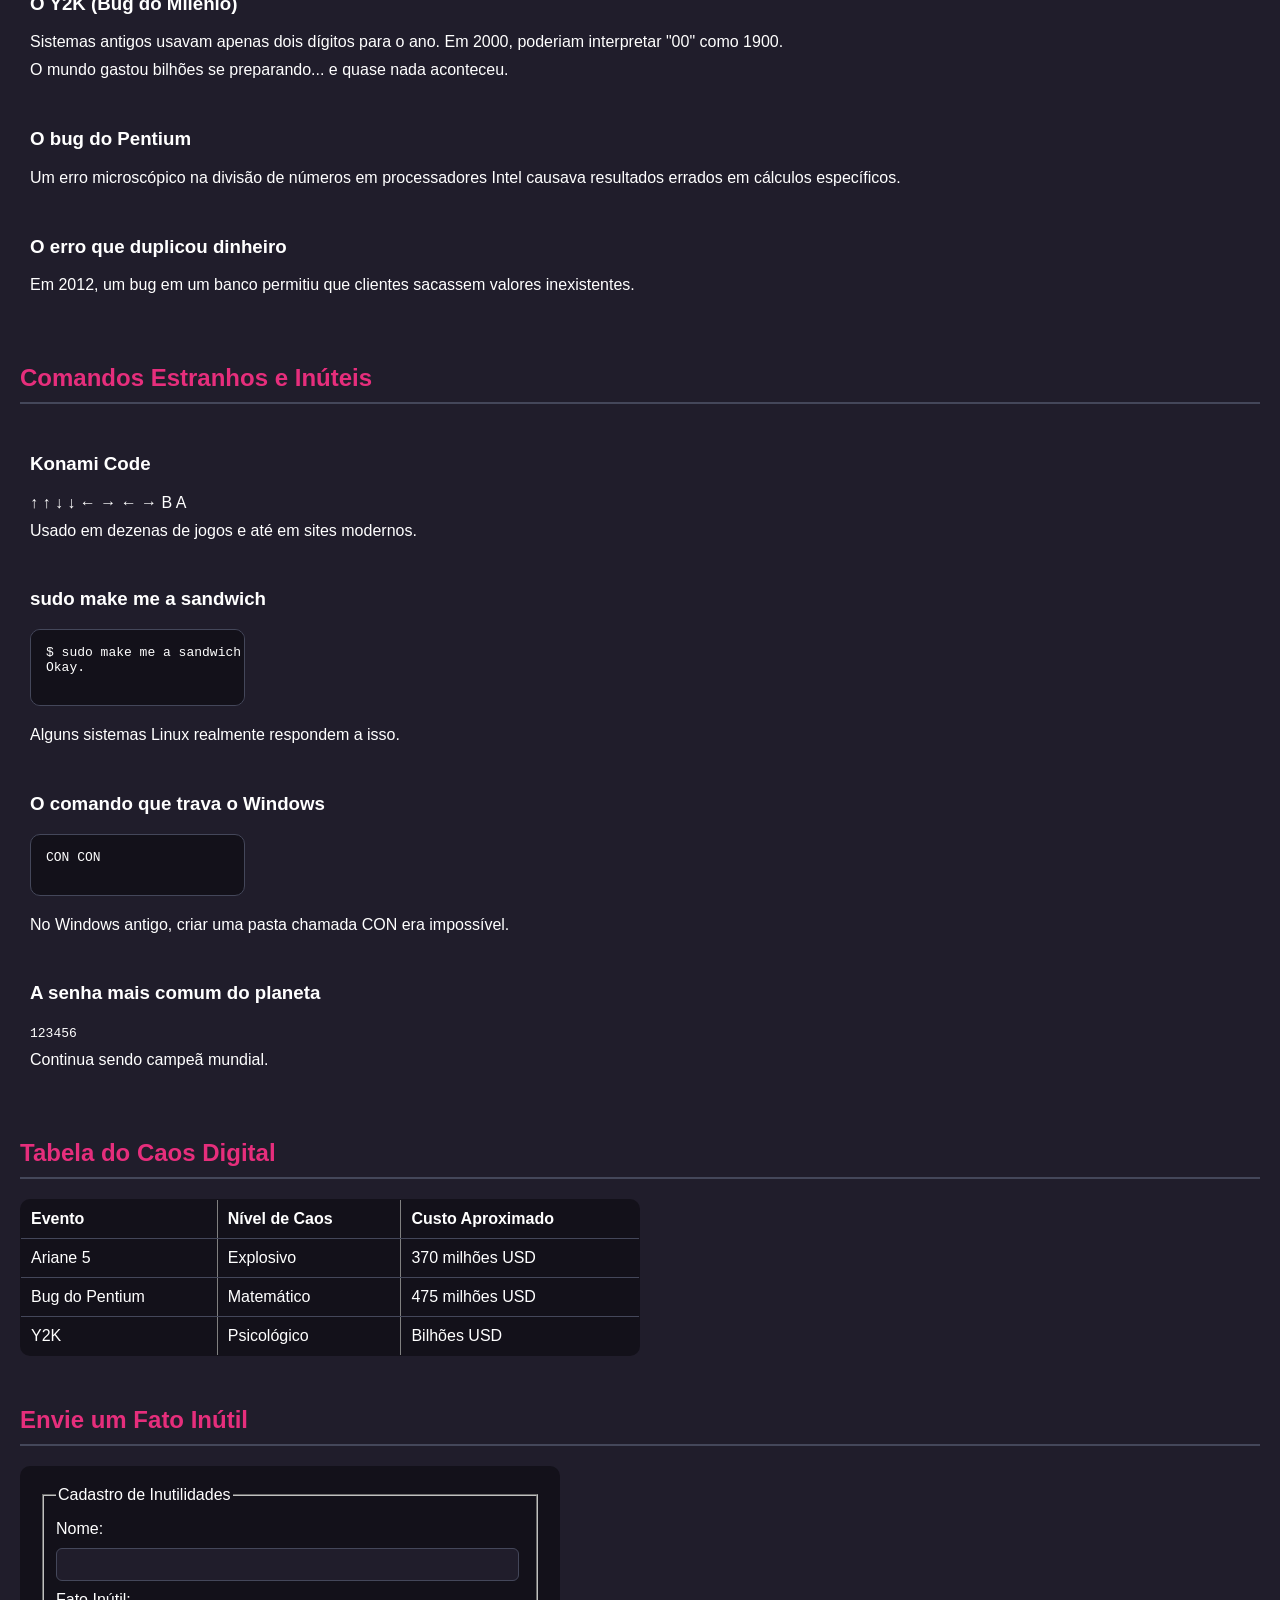
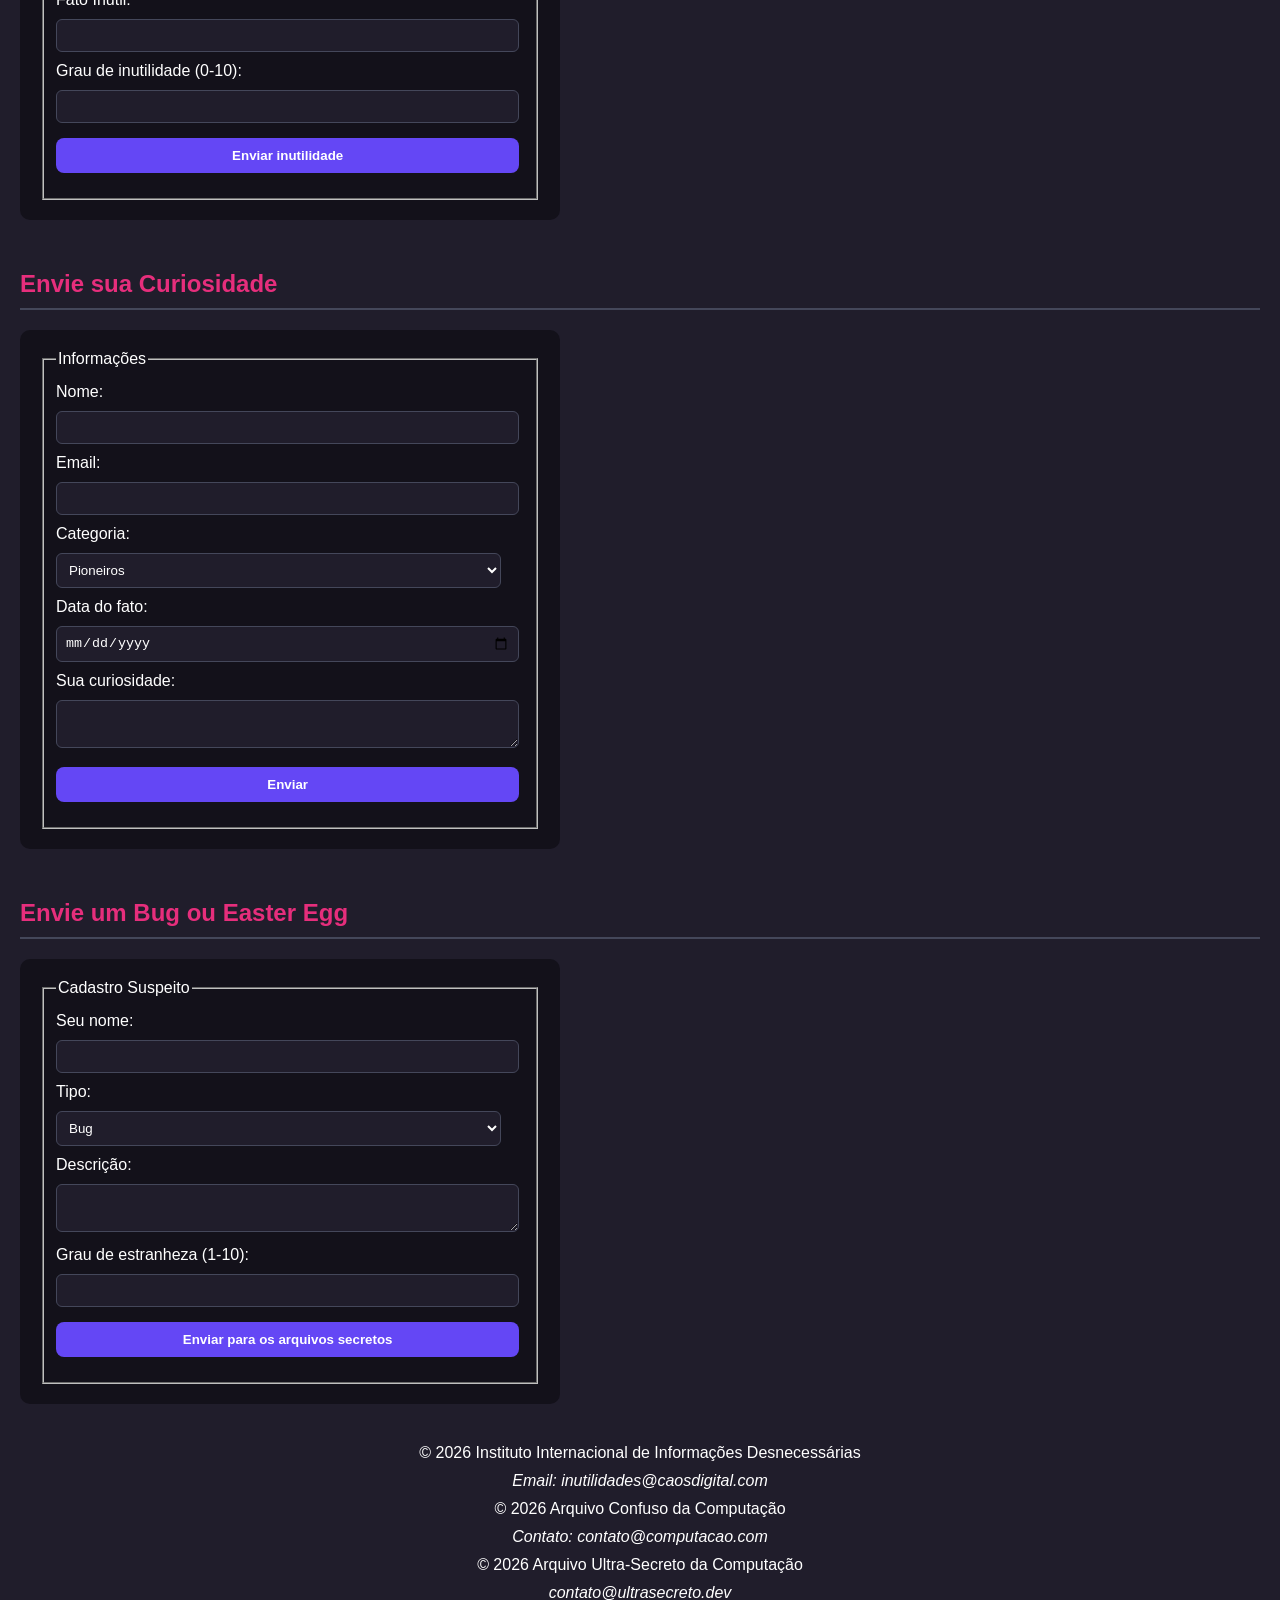
<file: sonion.html>
<!DOCTYPE html>
<html lang="pt-br">
<head>
    <meta charset="UTF-8">
    <meta name="description" content="Curiosidades e fatos históricos da Ciência da Computação">
    <meta name="author" content="Portal Computação">
    <meta name="viewport" content="width=device-width, initial-scale=1.0">
    <title>Arquivo Confuso da Computação</title>
    <link rel="stylesheet" href="style.css">
</head>

<body>

<div id="pagina">

    <header id="topo">
        <h1>Arquivo (Quase) Perdido da Ciência da Computação</h1>
        <p>Uma coletânea caótica de fatos históricos, curiosos e inesperados.</p>
    </header>

    <nav id="menu-principal">
        <ul>
            <li><a href="#pioneiros">Pioneiros</a></li>
            <li><a href="#bugs">Bugs</a></li>
            <li><a href="#internet">Internet</a></li>
            <li><a href="#linguagens">Linguagens</a></li>
            <li><a href="#linha-do-tempo">Linha do Tempo</a></li>
            <li><a href="#formulario">Envie Algo</a></li>
        </ul>
    </nav>

    <main>

        <section id="pioneiros">
            <h2>Pioneiros Esquecidos</h2>

            <article>
                <h3>Ada Lovelace</h3>
                <p>Considerada a primeira programadora da história.</p>
                <details>
                    <summary id="resume1">Ver mais</summary>
                    <p>Ela escreveu um algoritmo para a Máquina Analítica no século XIX.</p>
                </details>
            </article>

            <article>
                <h3>Alan Turing</h3>
                <p>Criador do conceito de Máquina de Turing.</p>
                <blockquote>
                    "Podemos ver apenas um pouco do futuro, mas o suficiente para perceber que há muito a fazer."
                </blockquote>
            </article>

            <aside>
                <h4>Curiosidade lateral</h4>
                <p>Durante décadas, o trabalho de Turing foi mantido em segredo.</p>
            </aside>
        </section>

        <section id="bugs">
            <h2>Histórias de Bugs</h2>

            <article>
                <h3>O Primeiro Bug Real</h3>
                <p>Uma mariposa encontrada em um computador em 1947.</p>
                <figure>
                    <figcaption>Registro do bug colado no relatório técnico.</figcaption>
                </figure>
            </article>

            <article>
                <h3>O Vírus Creeper</h3>
                <p>Primeiro vírus da história (1971).</p>
                <p>Mensagem exibida:</p>
                <pre>
I'M THE CREEPER : CATCH ME IF YOU CAN
                </pre>
            </article>
        </section>

        <section id="internet">
            <h2>Curiosidades da Internet</h2>

            <article>
                <h3>Primeiro Website</h3>
                <p>Criado em 1991 por Tim Berners-Lee.</p>
            </article>

            <article>
                <h3>ARPANET</h3>
                <p>A precursora da internet moderna.</p>
                <ul>
                    <li>Primeira mensagem enviada: "LO"</li>
                    <li>O sistema caiu antes de completar "LOGIN"</li>
                </ul>
            </article>

            <article>
                <h3>Emojis e ASCII</h3>
                <p>Antes dos emojis gráficos, usávamos:</p>
                <code>:-)</code>
                <code>;-)</code>
                <code>:-D</code>
            </article>
        </section>

        <section id="linguagens">
            <h2>Linguagens de Programação</h2>

            <article>
                <h3>COBOL</h3>
                <p>Ainda usado em sistemas bancários.</p>
            </article>

            <article>
                <h3>C</h3>
                <p>Base para muitos sistemas operacionais.</p>
            </article>

            <article>
                <h3>HTML</h3>
                <p>Não é linguagem de programação, mas estrutura a web.</p>
            </article>

            <div>
                <table border="1">
                    <caption>Linguagens e Ano de Criação</caption>
                    <thead>
                        <tr>
                            <th>Linguagem</th>
                            <th>Ano</th>
                        </tr>
                    </thead>
                    <tbody>
                        <tr>
                            <td>COBOL</td>
                            <td>1959</td>
                        </tr>
                        <tr>
                            <td>C</td>
                            <td>1972</td>
                        </tr>
                        <tr>
                            <td>Python</td>
                            <td>1991</td>
                        </tr>
                    </tbody>
                    <tfoot>
                        <tr>
                            <td colspan="2">Dados históricos aproximados</td>
                        </tr>
                    </tfoot>
                </table>
            </div>
        </section>

        <section id="linha-do-tempo">
            <h2>Linha do Tempo Aleatória</h2>

            <ol>
                <li>1837 - Máquina Analítica</li>
                <li>1946 - ENIAC</li>
                <li>1969 - ARPANET</li>
                <li>1991 - Primeiro site</li>
                <li>2007 - Popularização dos smartphones</li>
            </ol>
        </section>


</div>


<header>
    <h1>Fatos Inúteis (Mas Incríveis) da Ciência da Computação</h1>
    <p>Informações que não vão melhorar seu código… mas vão melhorar sua aula.</p>
</header>

<nav id="nomes-nav">
    <ul>
        <li><a href="#nomes">Nomes Estranhos</a></li>
        <li><a href="#acidentes">Acidentes Tecnológicos</a></li>
        <li><a href="#dinheiro">Erros Caríssimos</a></li>
        <li><a href="#aleatorio">Aleatoriedades</a></li>
        <li><a href="#form">Envie Algo Inútil</a></li>
    </ul>
</nav>



<section id="nomes">
    <h2>Nomes Estranhos da Computação</h2>

    <article>
        <h3>Spam vem de um presunto</h3>
        <p>
            O termo "spam" para emails indesejados vem de um esquete do 
            <strong>Monty Python</strong> onde a palavra SPAM (marca de presunto enlatado) 
            era repetida incessantemente.
        </p>
    </article>

    <article>
        <h3>Bluetooth tem nome viking</h3>
        <p>
            A tecnologia foi nomeada em homenagem ao rei 
            <em>Harald "Bluetooth" Gormsson</em>, que unificou a Dinamarca.
            A ideia era “unificar dispositivos”.
        </p>
    </article>

    <article>
        <h3>Bug é literalmente bug</h3>
        <p>
            O famoso inseto encontrado no computador 
            <abbr title="Harvard Mark II">Mark II</abbr> em 1947 
            era uma mariposa de verdade.
        </p>
        <details>
            <summary id="resume2">Detalhe inútil</summary>
            <p>O inseto ainda está preservado em um museu.</p>
        </details>
    </article>

</section>


<section id="acidentes">

    <h2>Acidentes Tecnológicos Surpreendentes</h2>

    <article>
        <h3>O primeiro domínio registrado</h3>
        <p>
            O primeiro domínio da história foi 
            <code>symbolics.com</code> registrado em 1985.
        </p>
    </article>

    <article>
        <h3>O erro que quase causou guerra nuclear</h3>
        <p>
            Em 1983, um sistema soviético detectou falsamente mísseis americanos.
            O oficial Stanislav Petrov decidiu ignorar o alerta.
        </p>
        <blockquote>
            Um bug pode ter salvo o mundo.
        </blockquote>
    </article>

    <article>
        <h3>O computador que pesava 27 toneladas</h3>
        <p>
            O ENIAC ocupava 167 m² e consumia energia suficiente para escurecer parte da cidade.
        </p>
    </article>

</section>


<section id="dinheiro">

    <h2>Erros Caríssimos</h2>

    <article>
        <h3>O traço que custou milhões</h3>
        <p>
            Em 1962, a NASA perdeu a sonda Mariner 1 por causa de um erro em uma fórmula matemática:
            faltava um simples hífen.
        </p>
    </article>

    <article>
        <h3>Bitcoin jogado no lixo</h3>
        <p>
            Um homem no Reino Unido descartou um HD com 8.000 bitcoins.
        </p>
        <pre>
Valor atual: melhor não calcular.
        </pre>
    </article>

</section>


<section id="aleatorio">

    <h2>Coisas Aleatórias que Você Não Pediu</h2>

    <article>
        <h3>O primeiro emoticon</h3>
        <p>
            :-) foi sugerido em 1982 por Scott Fahlman.
        </p>
    </article>

    <article>
        <h3>A senha mais usada do mundo</h3>
        <p><strong>123456</strong></p>
    </article>

    <article>
        <h3>O Google já quebrou a internet</h3>
        <p>
            Em 2009, o Google marcou acidentalmente todos os sites como maliciosos por 40 minutos.
        </p>
    </article>

    <article>
        <h3>Computadores odeiam calor</h3>
        <p>
            Um data center pode usar mais água para resfriamento do que uma pequena cidade.
        </p>
    </article>

</section>


<section>

    <h2>Tabela Totalmente Necessária</h2>

    <table border="1">
        <tr>
            <th>Curiosidade</th>
            <th>Nível de Inutilidade</th>
        </tr>
        <tr>
            <td>Spam vem de presunto</td>
            <td>Alto</td>
        </tr>
        <tr>
            <td>Bluetooth é viking</td>
            <td>Médio</td>
        </tr>
        <tr>
            <td>Senha mais usada é 123456</td>
            <td>Crítico</td>
        </tr>
    </table>

</section>

<header>
    <h1>Coisas Que Seus Professores Não Contaram Sobre Computação</h1>
    <p>Fatos obscuros, bugs absurdos e Easter eggs históricos.</p>
</header>

<nav id="easter-nav">
    <ul>
        <li><a href="#easter-eggs">Easter Eggs</a></li>
        <li><a href="#bugs-absurdos">Bugs Absurdos</a></li>
        <li><a href="#comandos-secretos">Comandos Estranhos</a></li>
        <li><a href="#formulario-secreto">Envie Algo Suspeito</a></li>
    </ul>
</nav>


<section id="easter-eggs">

    <h2>Easter Eggs Reais e Oficiais</h2>

    <article>
        <h3>O Excel 97 tinha um simulador de voo escondido</h3>
        <p>
            O Microsoft Excel 97 escondia um jogo 3D estilo simulador de voo 
            dentro da planilha.
        </p>
        <details>
            <summary id="resume3">Como ativava?</summary>
            <p>Era preciso selecionar células específicas e usar combinações absurdas de teclado.</p>
        </details>
    </article>

    <article>
        <h3>O Google tem um T-Rex escondido</h3>
        <p>
            Quando você fica sem internet no Chrome, aparece um dinossauro.
            Se apertar espaço, começa um jogo infinito.
        </p>
    </article>

    <article>
        <h3>O Windows 95 tinha créditos escondidos</h3>
        <p>
            Desenvolvedores colocaram seus nomes escondidos dentro do sistema.
        </p>
    </article>

    <article>
        <h3>O GitHub já teve um unicórnio voador</h3>
        <p>
            Em versões antigas, existia um modo visual alternativo escondido.
        </p>
    </article>

</section>



<section id="bugs-absurdos">

    <h2>Bugs Absurdos da História</h2>

    <article>
        <h3>O bug que destruiu um foguete em 37 segundos</h3>
        <p>
            Em 1996, o foguete Ariane 5 explodiu por causa de uma conversão de número
            de 64 bits para 16 bits.
        </p>
        <blockquote>
            Custo do erro: aproximadamente 370 milhões de dólares.
        </blockquote>
    </article>

    <article>
        <h3>O Y2K (Bug do Milênio)</h3>
        <p>
            Sistemas antigos usavam apenas dois dígitos para o ano.
            Em 2000, poderiam interpretar "00" como 1900.
        </p>
        <p>
            O mundo gastou bilhões se preparando... e quase nada aconteceu.
        </p>
    </article>

    <article>
        <h3>O bug do Pentium</h3>
        <p>
            Um erro microscópico na divisão de números em processadores Intel
            causava resultados errados em cálculos específicos.
        </p>
    </article>

    <article>
        <h3>O erro que duplicou dinheiro</h3>
        <p>
            Em 2012, um bug em um banco permitiu que clientes sacassem valores inexistentes.
        </p>
    </article>

</section>



<section id="comandos-secretos">

    <h2>Comandos Estranhos e Inúteis</h2>

    <article>
        <h3>Konami Code</h3>
        <p>
            ↑ ↑ ↓ ↓ ← → ← → B A
        </p>
        <p>
            Usado em dezenas de jogos e até em sites modernos.
        </p>
    </article>

    <article>
        <h3>sudo make me a sandwich</h3>
        <pre>
$ sudo make me a sandwich
Okay.
        </pre>
        <p>Alguns sistemas Linux realmente respondem a isso.</p>
    </article>

    <article>
        <h3>O comando que trava o Windows</h3>
        <pre>
CON CON
        </pre>
        <p>
            No Windows antigo, criar uma pasta chamada CON era impossível.
        </p>
    </article>

    <article>
        <h3>A senha mais comum do planeta</h3>
        <code>123456</code>
        <p>
            Continua sendo campeã mundial.
        </p>
    </article>

</section>



<section>

    <h2>Tabela do Caos Digital</h2>

    <table border="1">
        <tr>
            <th>Evento</th>
            <th>Nível de Caos</th>
            <th>Custo Aproximado</th>
        </tr>
        <tr>
            <td>Ariane 5</td>
            <td>Explosivo</td>
            <td>370 milhões USD</td>
        </tr>
        <tr>
            <td>Bug do Pentium</td>
            <td>Matemático</td>
            <td>475 milhões USD</td>
        </tr>
        <tr>
            <td>Y2K</td>
            <td>Psicológico</td>
            <td>Bilhões USD</td>
        </tr>
    </table>

</section>


<section id="form">

    <h2>Envie um Fato Inútil</h2>

    <form>
        <fieldset>
            <legend>Cadastro de Inutilidades</legend>

            <label>Nome:</label>
            <input type="text" name="nome">

            <label>Fato Inútil:</label>
            <input type="text" name="fato">

            <label>Grau de inutilidade (0-10):</label>
            <input type="number" name="grau" min="0" max="10">

            <input type="submit" value="Enviar inutilidade">
        </fieldset>
    </form>
    
</section>
 <section id="formulario">
            <h2>Envie sua Curiosidade</h2>

            <form>
                <fieldset>
                    <legend>Informações</legend>

                    <label>Nome:</label>
                    <input type="text" name="nome">

                    <label>Email:</label>
                    <input type="email" name="email">

                    <label>Categoria:</label>
                    <select name="categoria">
                        <option>Pioneiros</option>
                        <option>Bugs</option>
                        <option>Internet</option>
                        <option>Linguagens</option>
                    </select>

                    <label>Data do fato:</label>
                    <input type="date" name="data">

                    <label>Sua curiosidade:</label>
                    <textarea name="curiosidade"></textarea>

                    <input type="submit" value="Enviar">
                </fieldset>
            </form>
        </section>

    
<section id="formulario-secreto">

    <h2>Envie um Bug ou Easter Egg</h2>

    <form>
        <fieldset>
            <legend>Cadastro Suspeito</legend>

            <label>Seu nome:</label>
            <input type="text" name="nome">

            <label>Tipo:</label>
            <select name="tipo">
                <option>Bug</option>
                <option>Easter Egg</option>
                <option>Comando estranho</option>
            </select>

            <label>Descrição:</label>
            <textarea name="descricao"></textarea>

            <label>Grau de estranheza (1-10):</label>
            <input type="number" min="1" max="10">

            <input type="submit" value="Enviar para os arquivos secretos">
        </fieldset>
    </form>

</section>


</main>
</body>
<footer>
    <p>© 2026 Instituto Internacional de Informações Desnecessárias</p>
    <address>Email: inutilidades@caosdigital.com</address>
      <p>&copy; 2026 Arquivo Confuso da Computação</p>
        <address>
            Contato: contato@computacao.com
        </address>
         <p>© 2026 Arquivo Ultra-Secreto da Computação</p>
    <address>contato@ultrasecreto.dev</address>
</footer>

</div>

</body>
</html>
</file>
<file: Trabalhos/style.css>
body {
    font-family: Arial, Helvetica, sans-serif;
    background-color: #dad6dd; 
    margin: 0;
    padding: 20px;
    display: flex;
    flex-direction: column;
    align-items: center; 
    gap: 20px; 
}

.container header {
    text-align: center;
    color: #37353a;
    margin-bottom: 10px;
}

.grupo-a, .grupo-b, .grupo-c {
    background-color: #ffffff;
    border-radius: 12px;
    padding: 25px;
    width: 100%;
    max-width: 500px; 
}

h2 {
    margin-top: 0;
    color: #3498db;
    padding-bottom: 10px;
}
</file>
<file: Trabalhos/Prova/style.css>
body {
    font-family: Arial, Helvetica, sans-serif;
    background-color: #dad6dd; 
    margin: 0;
    padding: 20px;
    display: flex;
    flex-direction: column;
    align-items: center; 
    gap: 20px; 
}

.container header {
    text-align: center;
    color: #37353a;
    margin-bottom: 10px;
}

.grupo-a, .grupo-b, .grupo-c {
    background-color: #ffffff;
    border-radius: 12px;
    padding: 25px;
    width: 100%;
    max-width: 500px; 
}

h2 {
    margin-top: 0;
    color: #3498db;
    padding-bottom: 10px;
}
</file>
<file: Trabalhos/Trabalho3/style.css>
body{
    font-family: Arial, sans-serif;
    background-color: #201d2b;
    color: white;
    margin: 20px;
}

a{
    color: #6447f5;
    text-decoration: none;
}

a:hover{
    color: #bf5c67;	
    text-decoration: none;	
}

header{
    color: #e62e7c;
    padding: 20px;
    margin: auto;
    text-align: left;
    border-radius: 10px;
}

header p{
    margin-top: 5px;
    color: #fcfcfc;
}

#menu-principal{
    background-color: #13111a;
    width: 200px;
    height: 140px;
    margin-top: 30px;
    margin-left: 20px;
    margin-bottom: 20px;
    display: flex;
    padding: 12px 15px;
    border-radius: 10px;
    font-weight: 600;
}

#nomes-nav{
    background-color: #13111a;
    width: 250px;
    height: 120px;
    margin-top: 20px;
    display: flex;
    padding: 12px 15px;
    border-radius: 10px;
    font-weight: 600;
}

#easter-nav{
    background-color: #13111a;
    width: 230px;
    height: 100px;
    margin-top: 20px;
    display: flex;
    padding: 12px 15px;
    border-radius: 10px;
    font-weight: 600;
}

li{
    list-style-type: square;
}

h2{
   border-bottom: 2px solid #44475A;
   padding-bottom: 10px;
   color: #e62e7c;
   margin-top: 50px;
   margin-bottom: 20px;
}

p{
   margin-bottom: 10px;
   margin-top: 10px;
}

article{
    padding: 10px;
    margin: auto;
}

#resume1{
    margin-top: 20px;
    background-color: #6447f5;
    border-radius: 10px;
    padding: 10px 10px;
    width: 85px;
} 

#resume2{
    margin-top: 20px;
    background-color: #6447f5;
    border-radius: 10px;
    padding: 10px 10px;
    width: 110px;
}

#resume3{
    margin-top: 20px;
    background-color: #6447f5;
    border-radius: 10px;
    padding: 10px 10px;
    width: 130px;
}

caption{
    background-color: #13111a;
    border-radius: 10px;
    padding: 10px;
    text-align: left;
    margin-bottom: 0px;
}

table{
    width: 50%;
    border-collapse: collapse;
    margin-top: 20px;
    background-color: #13111a;
    border-radius: 10px;
    overflow: hidden;
}
    
th, td{
    padding: 10px;
    text-align: left;
    border-bottom: 1px solid #44475A;
}

pre{
    background-color: #13111a;
    border: 1px solid #44475A;
    border-radius: 10px;
    padding: 15px;
    margin-top: 15px;
    margin-bottom: 20px;
    width: 15%;
    overflow-x: auto;
}

form{
    background-color: #13111a;
    padding: 20px;
    border-radius: 10px;
    margin-top: 20px;
    width: 500px;
}

label{
    display: block;
    margin-top: 10px;
    margin-bottom: 5px;
}

input, textarea, select{
    width: 95%;
    padding: 8px;
    margin-top: 5px;
    border-radius: 6px;
    border: 1px solid #44475A;
    background-color: #201d2b;
    color: white;
}

input[type="submit"]{
    width: 99%;
    margin-bottom: 15px;
    margin-top: 15px;
    padding: 10px;
    border: none;
    border-radius: 8px;
    background-color: #6447f5;
    color: white;
    font-weight: 600;
    cursor: pointer;
}

footer{
    text-align: center;
    justify-content: center;
    padding-top: 5px;
    padding-bottom: 20px;
    margin: 25px;
}
</file>
<file: style.css>
body{
    font-family: Arial, sans-serif;
    background-color: #201d2b;
    color: white;
    margin: 20px;
}

a{
    color: #6447f5;
    text-decoration: none;
}

a:hover{
    color: #bf5c67;	
    text-decoration: none;	
}

header{
    color: #e62e7c;
    padding: 20px;
    margin: auto;
    text-align: left;
    border-radius: 10px;
}

header p{
    margin-top: 5px;
    color: #fcfcfc;
}

#menu-principal{
    background-color: #13111a;
    width: 200px;
    height: 140px;
    margin-top: 30px;
    margin-left: 20px;
    margin-bottom: 20px;
    display: flex;
    padding: 12px 15px;
    border-radius: 10px;
    font-weight: 600;
}

#nomes-nav{
    background-color: #13111a;
    width: 250px;
    height: 120px;
    margin-top: 20px;
    display: flex;
    padding: 12px 15px;
    border-radius: 10px;
    font-weight: 600;
}

#easter-nav{
    background-color: #13111a;
    width: 230px;
    height: 100px;
    margin-top: 20px;
    display: flex;
    padding: 12px 15px;
    border-radius: 10px;
    font-weight: 600;
}

li{
    list-style-type: square;
}

h2{
   border-bottom: 2px solid #44475A;
   padding-bottom: 10px;
   color: #e62e7c;
   margin-top: 50px;
   margin-bottom: 20px;
}

p{
   margin-bottom: 10px;
   margin-top: 10px;
}

article{
    padding: 10px;
    margin: auto;
}

#resume1{
    margin-top: 20px;
    background-color: #6447f5;
    border-radius: 10px;
    padding: 10px 10px;
    width: 85px;
} 

#resume2{
    margin-top: 20px;
    background-color: #6447f5;
    border-radius: 10px;
    padding: 10px 10px;
    width: 110px;
}

#resume3{
    margin-top: 20px;
    background-color: #6447f5;
    border-radius: 10px;
    padding: 10px 10px;
    width: 130px;
}

caption{
    background-color: #13111a;
    border-radius: 10px;
    padding: 10px;
    text-align: left;
    margin-bottom: 0px;
}

table{
    width: 50%;
    border-collapse: collapse;
    margin-top: 20px;
    background-color: #13111a;
    border-radius: 10px;
    overflow: hidden;
}
    
th, td{
    padding: 10px;
    text-align: left;
    border-bottom: 1px solid #44475A;
}

pre{
    background-color: #13111a;
    border: 1px solid #44475A;
    border-radius: 10px;
    padding: 15px;
    margin-top: 15px;
    margin-bottom: 20px;
    width: 15%;
    overflow-x: auto;
}

form{
    background-color: #13111a;
    padding: 20px;
    border-radius: 10px;
    margin-top: 20px;
    width: 500px;
}

label{
    display: block;
    margin-top: 10px;
    margin-bottom: 5px;
}

input, textarea, select{
    width: 95%;
    padding: 8px;
    margin-top: 5px;
    border-radius: 6px;
    border: 1px solid #44475A;
    background-color: #201d2b;
    color: white;
}

input[type="submit"]{
    width: 99%;
    margin-bottom: 15px;
    margin-top: 15px;
    padding: 10px;
    border: none;
    border-radius: 8px;
    background-color: #6447f5;
    color: white;
    font-weight: 600;
    cursor: pointer;
}

footer{
    text-align: center;
    justify-content: center;
    padding-top: 5px;
    padding-bottom: 20px;
    margin: 25px;
}
</file>
